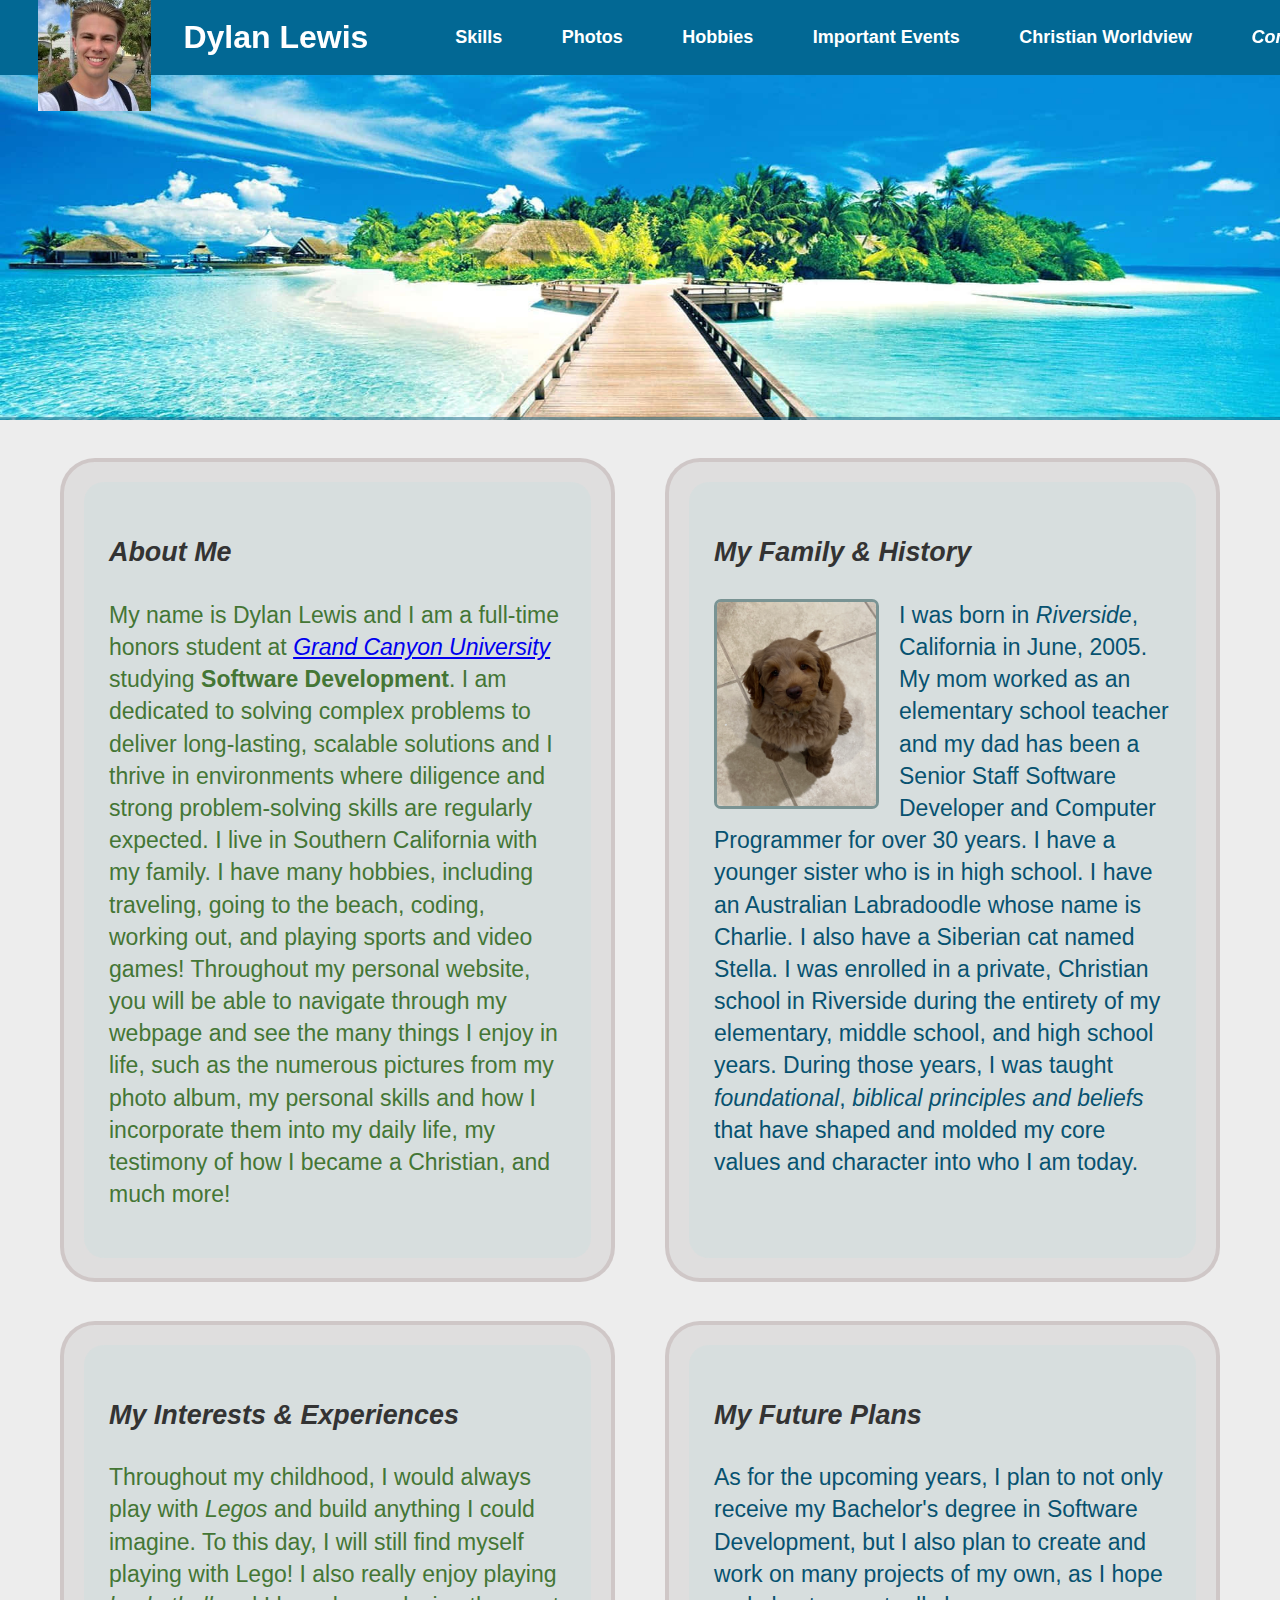
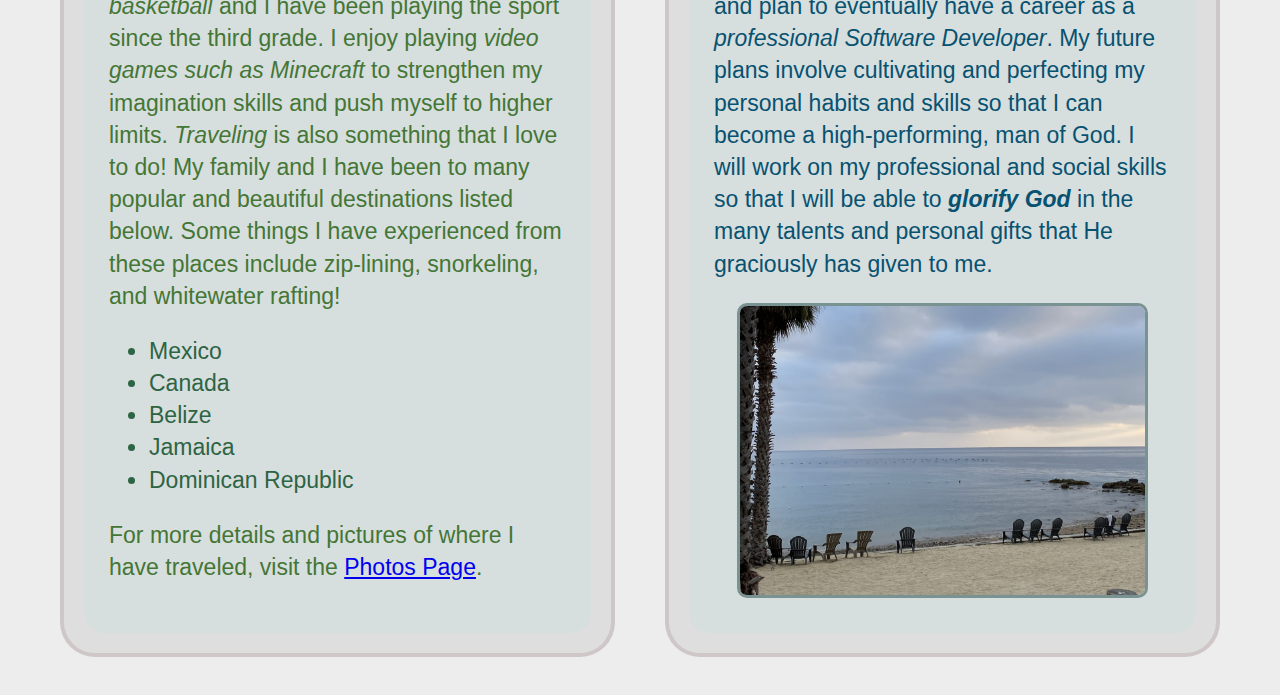
<file: index.html>
<!DOCTYPE html>
<html lang="en">
  <head>
    <!-- meta tags such as charset, viewport, description, and author to give further info about my webpage -->
    <meta charset="UTF-8" />
    <link rel="icon" type="image/x-icon" href="images/Image1.png" />
    <meta name="viewport" content="width=device-width, initial-scale=1.0" />
    <meta
      name="description"
      content="About-Me personal portfolio website of Dylan Lewis"
    />
    <meta name="author" content="Dylan Lewis" />
    <!-- title for webpage -->
    <title>Dylan Lewis</title>
    <!-- responsive cdnjs cloudflare for dropdown menu bar  -->
    <link
      rel="stylesheet"
      href="https://cdnjs.cloudflare.com/ajax/libs/font-awesome/6.6.0/css/all.min.css"
      integrity="sha512-Kc323vGBEqzTmouAECnVceyQqyqdsSiqLQISBL29aUW4U/M7pSPA/gEUZQqv1cwx4OnYxTxve5UMg5GT6L4JJg=="
      crossorigin="anonymous"
      referrerpolicy="no-referrer"
    />
    <!-- reference to CSS file -->
    <link rel="stylesheet" href="style.css" />
  </head>
  <body>
    <!-- header (navbar) for user to easily access different parts of the website -->
    <header class="header">
      <!-- image of Dylan Lewis with clickable hyperlink tag to index.html homepage -->
      <a href="index.html">
        <img
          src="images/IMG_0765.JPG"
          alt="Dylan Lewis portrait"
          height="150"
          width="113"
        />
      </a>
      <!-- primary hyperlink tag for user to get to the home page easily -->
      <a href="index.html" class="name">Dylan Lewis</a>

      <!-- navigation links for different pages of the website -->
      <div class="navbar">
        <nav>
          <a href="skills.html" class="nav-link">Skills</a>
          <a href="photos.html" class="nav-link">Photos</a>
          <a href="hobbies.html" class="nav-link">Hobbies</a>
          <a href="events.html" class="nav-link">Important Events</a>
          <a href="worldview.html" class="nav-link">Christian Worldview</a>
          <a id="openContactModal" class="nav-link"><i>Contact</i></a>
        </nav>
        <div class="toggle_btn" style="margin-left: 5%">
          <i class="fa-solid fa-bars"></i>
        </div>
      </div>

      <!-- dropdown menu bar -->
      <div class="dropdown_menu">
        <li>
          <a href="skills.html"><i>Skills</i></a>
        </li>
        <li>
          <a href="photos.html"><i>Photos</i></a>
        </li>
        <li>
          <a href="hobbies.html"><i>Hobbies</i></a>
        </li>
        <li>
          <a href="events.html"><i>Important Events</i></a>
        </li>
        <li>
          <a href="worldview.html"><i>Christian Worldview</i></a>
        </li>
        <li>
          <a id="openContactModalDropdown"><i>Contact</i></a>
        </li>
      </div>
    </header>

    <div id="contactModal" class="modal">
      <div class="modal-content">
        <span class="close">&times;</span>
        <h2>Contact Information</h2>
        <p>
          <a href="https://mail.google.com/mail/u/0/#inbox" target="_blank"
            ><img
              src="images/contact/googleemailicon2.png"
              alt="google-email-icon"
              class="contact-icon"
          /></a>
          <a href="https://mail.google.com/mail/u/0/#inbox" target="_blank"
            ><b>disneydylan1@gmail.com</b></a
          >
        </p>
        <p>
          <a
            href="https://www.linkedin.com/in/dylan-lewis-b037a1286"
            target="_blank"
            ><img
              src="images/contact/linkedinimg.png"
              alt="linkedin-contact-icon"
              class="contact-icon"
          /></a>
          <a
            href="https://www.linkedin.com/in/dylan-lewis-b037a1286"
            target="_blank"
            ><b>LinkedIn</b></a
          >
        </p>
        <p>
          <a href="https://github.com/lewisengr" target="_blank"
            ><img
              src="images/contact/githubimg.png"
              alt="github-contact-icon"
              class="contact-icon"
          /></a>
          <a href="https://github.com/lewisengr" target="_blank"
            ><b>Github</b></a
          >
        </p>
      </div>
    </div>
    <!-- picture of beach -->
    <div class="beach-image"></div>
    <div class="f-container fade-init">
      <div class="friends-wrapper">
        <div class="home-text">
          <h3><i>About Me</i></h3>
          <p style="color: #447635">
            My name is Dylan Lewis and I am a full-time honors student at
            <!-- <a> tag to direct user to Grand Canyon University's BS Software Development Program on a new (blank) page -->
            <a
              href="https://www.gcu.edu/degree-programs/bs-software-development"
              target="_blank"
              ><i>Grand Canyon University</i></a
            >
            studying <b>Software Development</b>. I am dedicated to solving
            complex problems to deliver long-lasting, scalable solutions and I
            thrive in environments where diligence and strong problem-solving
            skills are regularly expected. I live in Southern California with my
            family. I have many hobbies, including traveling, going to the
            beach, coding, working out, and playing sports and video games!
            Throughout my personal website, you will be able to navigate through
            my webpage and see the many things I enjoy in life, such as the
            numerous pictures from my photo album, my personal skills and how I
            incorporate them into my daily life, my testimony of how I became a
            Christian, and much more!
          </p>
        </div>
      </div>
      <div class="friends-wrapper">
        <div class="home-text">
          <h3><i>My Family & History</i></h3>
          <img
            src="images/home/IMG_1737.jpeg"
            alt="Picture of Charlie"
            style="
              float: left;
              margin-right: 20px;
              height: 210px;
              width: 165px;
              border-style: solid;
              border-color: rgba(75, 110, 110, 0.669);
              border-radius: 7px;
            "
          />
          <p style="color: #075270">
            I was born in <i>Riverside</i>, California in June, 2005. My mom
            worked as an elementary school teacher and my dad has been a Senior
            Staff Software Developer and Computer Programmer for over 30 years.
            I have a younger sister who is in high school. I have an Australian
            Labradoodle whose name is Charlie. I also have a Siberian cat named
            Stella. I was enrolled in a private, Christian school in Riverside
            during the entirety of my elementary, middle school, and high school
            years. During those years, I was taught <i>foundational</i>,
            <i>biblical principles and beliefs</i> that have shaped and molded
            my core values and character into who I am today.
          </p>
        </div>
      </div>
    </div>

    <div class="f-container fade-init">
      <div class="friends-wrapper">
        <div class="home-text">
          <h3><i>My Interests & Experiences</i></h3>
          <p style="color: #447635">
            Throughout my childhood, I would always play with <i>Legos</i> and
            build anything I could imagine. To this day, I will still find
            myself playing with Lego! I also really enjoy playing
            <i>basketball</i> and I have been playing the sport since the third
            grade. I enjoy playing <i>video games such as Minecraft</i> to
            strengthen my imagination skills and push myself to higher limits.
            <i>Traveling</i> is also something that I love to do! My family and
            I have been to many popular and beautiful destinations listed below.
            Some things I have experienced from these places include zip-lining,
            snorkeling, and whitewater rafting!
          </p>
          <!-- using unordered list tag to identify the places I have traveled with text color -->
          <ul style="color: #2d6444">
            <li>Mexico</li>
            <li>Canada</li>
            <li>Belize</li>
            <li>Jamaica</li>
            <li>Dominican Republic</li>
          </ul>
          <p style="color: #447635">
            For more details and pictures of where I have traveled, visit the
            <a href="photos.html">Photos Page</a>.
          </p>
        </div>
      </div>
      <div class="friends-wrapper">
        <div class="home-text">
          <h3><i>My Future Plans</i></h3>
          <p style="color: #075270">
            As for the upcoming years, I plan to not only receive my Bachelor's
            degree in Software Development, but I also plan to create and work
            on many projects of my own, as I hope and plan to eventually have a
            career as a <i>professional Software Developer</i>. My future plans
            involve cultivating and perfecting my personal habits and skills so
            that I can become a high-performing, man of God. I will work on my
            professional and social skills so that I will be able to
            <i><b>glorify God</b></i>
            in the many talents and personal gifts that He graciously has given
            to me.
          </p>
          <img
            src="images/home/IMG_3977.JPEG"
            alt="Beach: Campus By The Sea"
            style="
              width: 90%;
              height: 295px;
              object-fit: cover;
              border-style: solid;
              border-color: rgba(75, 110, 110, 0.669);
              border-radius: 10px;
              margin-top: 10px;
              display: block;
              margin: 10px auto;
            "
          />
        </div>
      </div>
    </div>
    <script src="main.js"></script>
  </body>
</html>
</file>
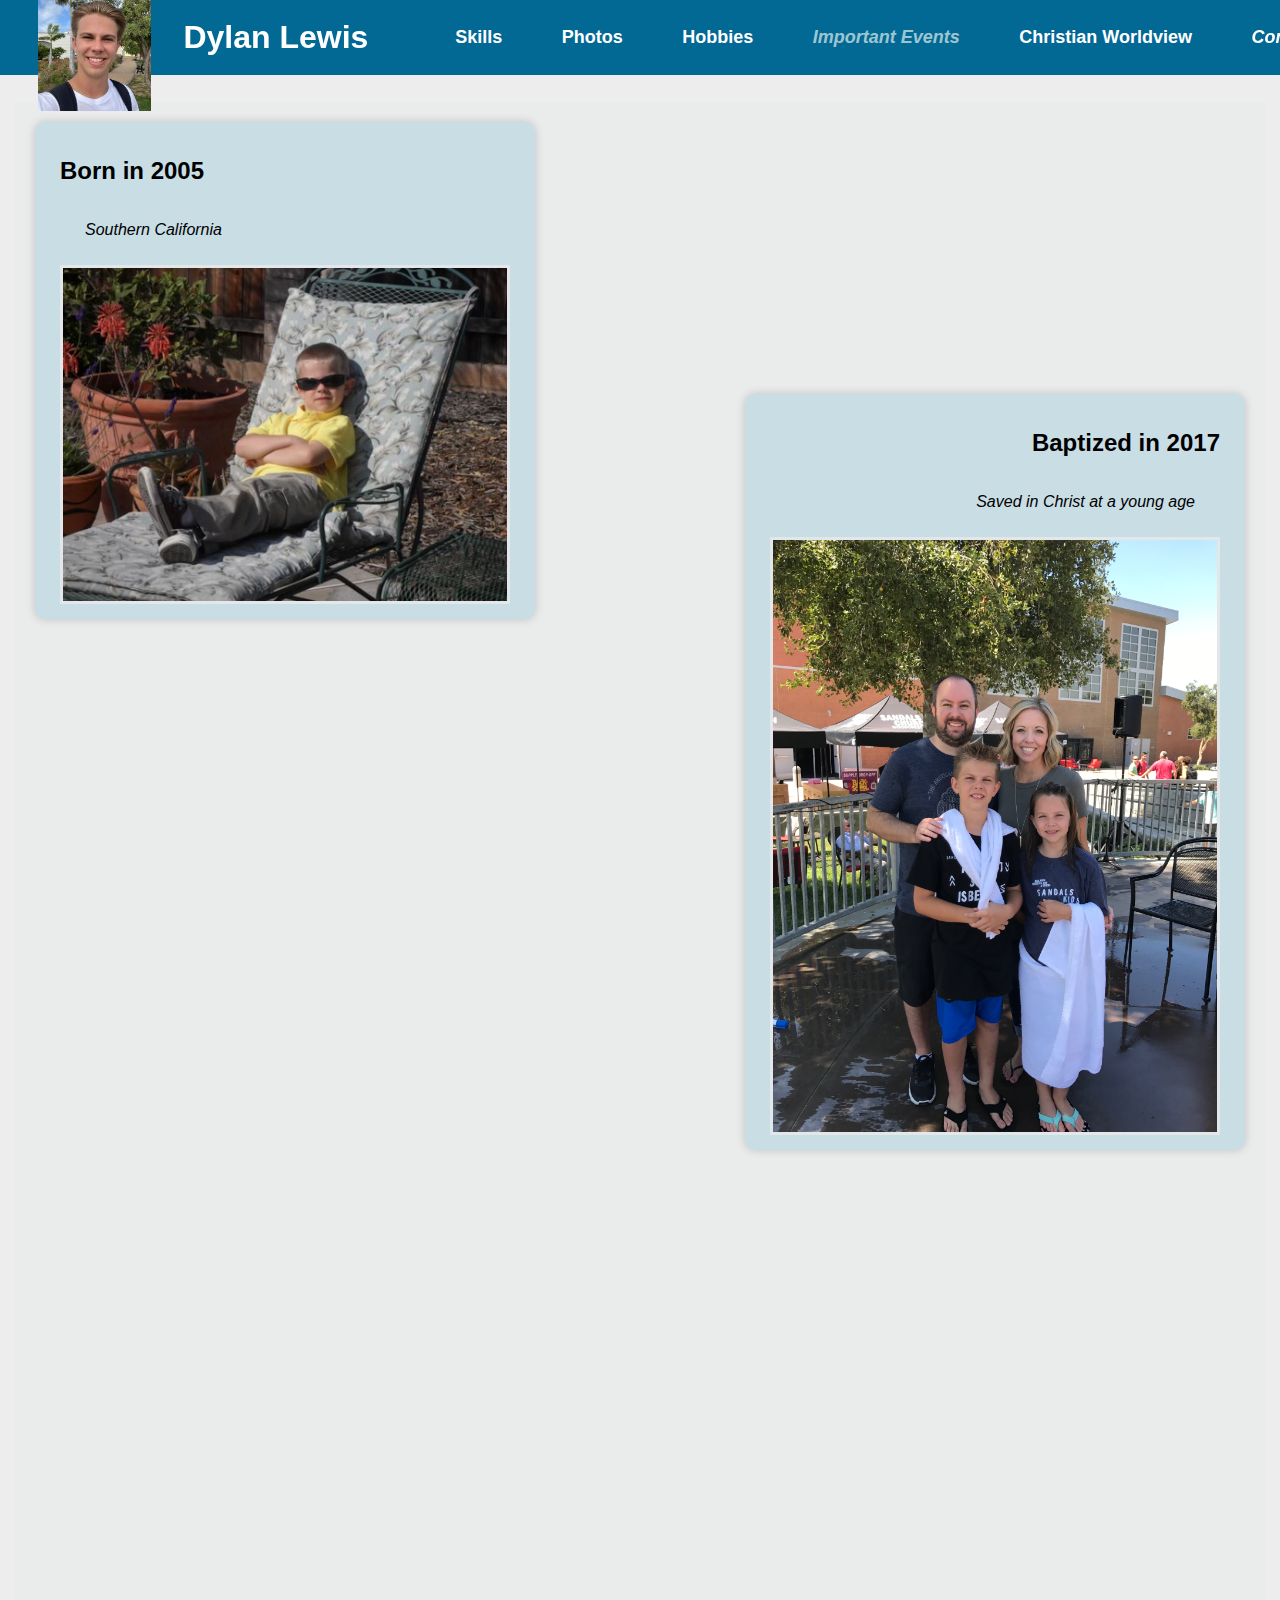
<file: events.html>
<!DOCTYPE html>
<html lang="en">
  <head>
    <meta charset="UTF-8" />
    <link rel="icon" type="image/x-icon" href="images/Image1.png" />
    <meta name="viewport" content="width=device-width, initial-scale=1.0" />
    <title>Important Events</title>
    <!-- responsive cdnjs cloudflare for dropdown menu bar  -->
    <link
      rel="stylesheet"
      href="https://cdnjs.cloudflare.com/ajax/libs/font-awesome/6.6.0/css/all.min.css"
      integrity="sha512-Kc323vGBEqzTmouAECnVceyQqyqdsSiqLQISBL29aUW4U/M7pSPA/gEUZQqv1cwx4OnYxTxve5UMg5GT6L4JJg=="
      crossorigin="anonymous"
      referrerpolicy="no-referrer"
    />
    <link rel="stylesheet" href="style.css" />
  </head>
  <body>
    <!-- header (navbar) for user to easily access different parts of the website -->
    <header class="header">
      <!-- image of Dylan Lewis with clickable hyperlink tag to index.html homepage -->
      <a href="index.html">
        <img
          src="images/IMG_0765.JPG"
          alt="Dylan Lewis portrait"
          height="150"
          width="113"
        />
      </a>
      <!-- primary hyperlink tag for user to get to the home page easily -->
      <a href="index.html" class="name">Dylan Lewis</a>

      <!-- navigation links for different pages of the website -->
      <div class="navbar">
        <nav>
          <a href="skills.html" class="nav-link">Skills</a>
          <a href="photos.html" class="nav-link">Photos</a>
          <a href="hobbies.html" class="nav-link">Hobbies</a>
          <a href="events.html" class="nav-link active">Important Events</a>
          <a href="worldview.html" class="nav-link">Christian Worldview</a>
          <a id="openContactModal" class="nav-link"><i>Contact</i></a>
        </nav>
        <div class="toggle_btn" style="margin-left: 5%">
          <i class="fa-solid fa-bars"></i>
        </div>
      </div>

      <!-- dropdown menu bar -->
      <div class="dropdown_menu">
        <li>
          <a href="skills.html"><i>Skills</i></a>
        </li>
        <li>
          <a href="photos.html"><i>Photos</i></a>
        </li>
        <li>
          <a href="hobbies.html"><i>Hobbies</i></a>
        </li>
        <li>
          <a href="events.html"><i>Important Events</i></a>
        </li>
        <li>
          <a href="worldview.html"><i>Christian Worldview</i></a>
        </li>
        <li>
          <a id="openContactModalDropdown"><i>Contact</i></a>
        </li>
      </div>
    </header>

    <div id="contactModal" class="modal">
      <div class="modal-content">
        <span class="close">&times;</span>
        <h2>Contact Information</h2>
        <p>
          <a href="https://mail.google.com/mail/u/0/#inbox" target="_blank"
            ><img
              src="images/contact/googleemailicon2.png"
              alt="google-email-icon"
              class="contact-icon"
          /></a>
          <a href="https://mail.google.com/mail/u/0/#inbox" target="_blank"
            ><b>disneydylan1@gmail.com</b></a
          >
        </p>
        <p>
          <a
            href="https://www.linkedin.com/in/dylan-lewis-b037a1286"
            target="_blank"
            ><img
              src="images/contact/linkedinimg.png"
              alt="linkedin-contact-icon"
              class="contact-icon"
          /></a>
          <a
            href="https://www.linkedin.com/in/dylan-lewis-b037a1286"
            target="_blank"
            ><b>LinkedIn</b></a
          >
        </p>
        <p>
          <a href="https://github.com/lewisengr" target="_blank"
            ><img
              src="images/contact/githubimg.png"
              alt="github-contact-icon"
              class="contact-icon"
          /></a>
          <a href="https://github.com/lewisengr" target="_blank"
            ><b>Github</b></a
          >
        </p>
      </div>
    </div>

    <!-- 1 -->
    <div class="timeline">
      <div class="timeline-event fade-init" style="margin-bottom: -225px">
        <div class="timeline-content">
          <h2>Born in 2005</h2>
          <p style="margin-left: 25px"><i>Southern California</i></p>
          <img
            src="images/events/729.JPEG"
            alt="stocks heatmap"
            style="max-width: 100%; height: auto; border: 3px solid #f3ededa3"
          />
        </div>
      </div>

      <!-- 2 -->
      <div class="timeline-event fade-init">
        <div class="timeline-content">
          <h2>Baptized in 2017</h2>
          <p style="margin-right: 25px">
            <i>Saved in Christ at a young age</i>
          </p>
          <img
            src="images/events/IMG_3518.JPEG"
            alt="family baptized photo 2017"
            style="max-width: 100%; height: auto; border: 3px solid #f3ededa3"
          />
        </div>
      </div>

      <!-- 3 -->
      <div class="timeline-event fade-init" style="margin-top: -200px">
        <div class="timeline-content">
          <h2>Began Coding at 16</h2>
          <p style="margin-left: 25px"><i>Java - C#</i></p>
          <img
            src="images/events/JavaSetup1.png"
            alt="stocks heatmap"
            style="max-width: 100%; height: auto; border: 3px solid #f3ededa3"
          />
        </div>
      </div>

      <!-- 4 -->
      <div class="timeline-event fade-init" style="margin-top: -40px">
        <div class="timeline-content">
          <h2>Started Investing at 18</h2>
          <p style="margin-right: 25px">
            <i
              >Stocks -
              <a href="https://www.fidelity.com/" target="_blank">Fidelity</a>
              -
              <a href="https://www.tradingview.com/" target="_blank"
                >TradingView</a
              ></i
            >
          </p>
          <img
            src="images/events/Screenshot 2024-10-19 183704.png"
            alt="stocks heatmap"
            style="max-width: 100%; height: auto; border: 3px solid #f3ededa3"
          />
        </div>
      </div>
    </div>
    <script src="main.js"></script>
  </body>
</html>
</file>
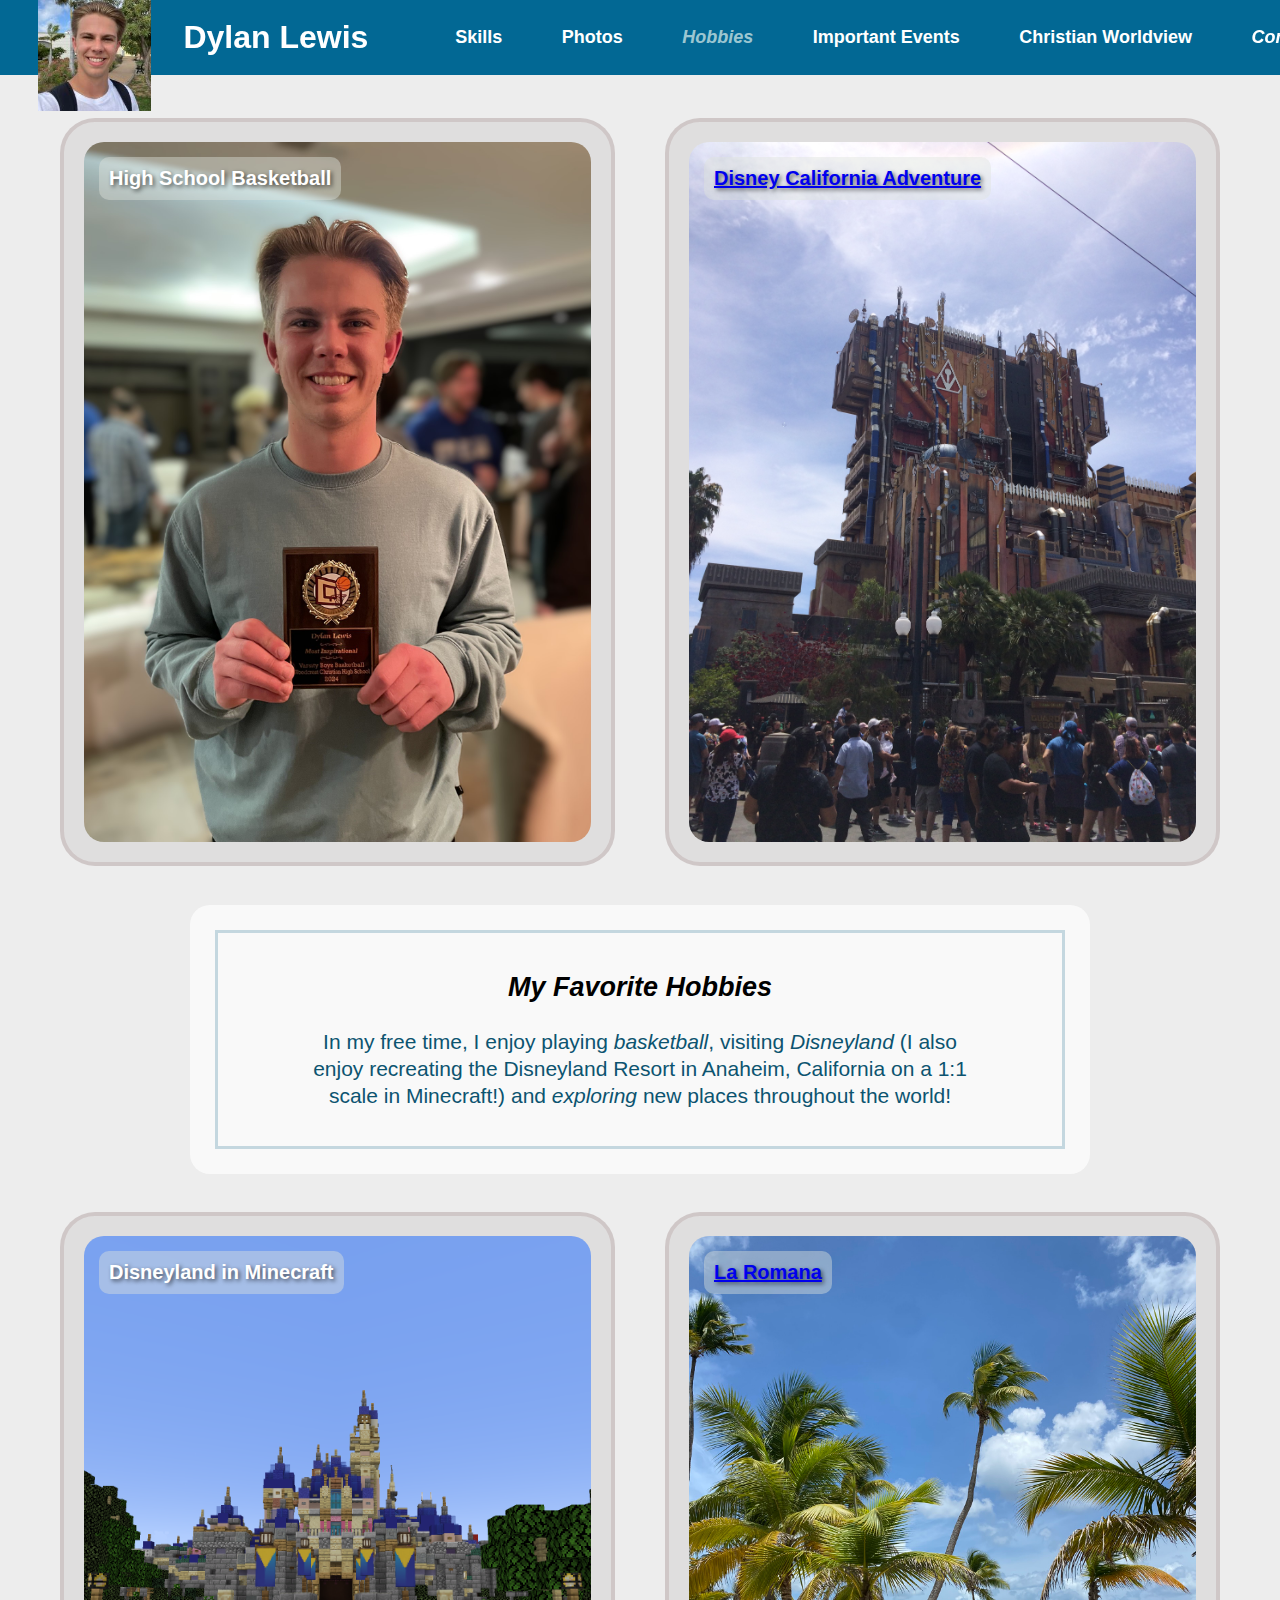
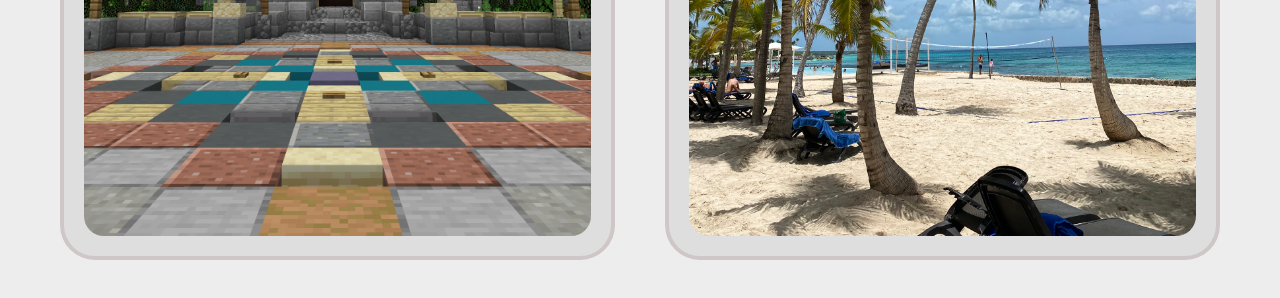
<file: hobbies.html>
<!DOCTYPE html>
<html lang="en">
  <head>
    <meta charset="UTF-8" />
    <link rel="icon" type="image/x-icon" href="images/Image1.png" />
    <meta name="viewport" content="width=device-width, initial-scale=1.0" />
    <title>My Hobbies</title>
    <meta name="author" content="Dylan Lewis" />
    <meta
      name="description"
      content="Hobbies page showing my favorite hobbies"
    />
    <!-- responsive cdnjs cloudflare for dropdown menu bar  -->
    <link
      rel="stylesheet"
      href="https://cdnjs.cloudflare.com/ajax/libs/font-awesome/6.6.0/css/all.min.css"
      integrity="sha512-Kc323vGBEqzTmouAECnVceyQqyqdsSiqLQISBL29aUW4U/M7pSPA/gEUZQqv1cwx4OnYxTxve5UMg5GT6L4JJg=="
      crossorigin="anonymous"
      referrerpolicy="no-referrer"
    />
    <link rel="stylesheet" href="style.css" />
  </head>
  <body>
    <!-- header (navbar) for user to easily access different parts of the website -->
    <header class="header">
      <!-- image of Dylan Lewis with clickable hyperlink tag to index.html homepage -->
      <a href="index.html">
        <img
          src="images/IMG_0765.JPG"
          alt="Dylan Lewis portrait"
          height="150"
          width="113"
        />
      </a>
      <!-- primary hyperlink tag for user to get to the home page easily -->
      <a href="index.html" class="name">Dylan Lewis</a>

      <!-- navigation links for different pages of the website -->
      <div class="navbar">
        <nav>
          <a href="skills.html" class="nav-link">Skills</a>
          <a href="photos.html" class="nav-link">Photos</a>
          <a href="hobbies.html" class="nav-link active">Hobbies</a>
          <a href="events.html" class="nav-link">Important Events</a>
          <a href="worldview.html" class="nav-link">Christian Worldview</a>
          <a id="openContactModal" class="nav-link"><i>Contact</i></a>
        </nav>
        <div class="toggle_btn" style="margin-left: 5%">
          <i class="fa-solid fa-bars"></i>
        </div>
      </div>

      <!-- dropdown menu bar -->
      <div class="dropdown_menu">
        <li>
          <a href="skills.html"><i>Skills</i></a>
        </li>
        <li>
          <a href="photos.html"><i>Photos</i></a>
        </li>
        <li>
          <a href="hobbies.html"><i>Hobbies</i></a>
        </li>
        <li>
          <a href="events.html"><i>Important Events</i></a>
        </li>
        <li>
          <a href="worldview.html"><i>Christian Worldview</i></a>
        </li>
        <li>
          <a id="openContactModalDropdown"><i>Contact</i></a>
        </li>
      </div>
    </header>

    <div id="contactModal" class="modal">
      <div class="modal-content">
        <span class="close">&times;</span>
        <h2>Contact Information</h2>
        <p>
          <a href="https://mail.google.com/mail/u/0/#inbox" target="_blank"
            ><img
              src="images/contact/googleemailicon2.png"
              alt="google-email-icon"
              class="contact-icon"
          /></a>
          <a href="https://mail.google.com/mail/u/0/#inbox" target="_blank"
            ><b>disneydylan1@gmail.com</b></a
          >
        </p>
        <p>
          <a
            href="https://www.linkedin.com/in/dylan-lewis-b037a1286"
            target="_blank"
            ><img
              src="images/contact/linkedinimg.png"
              alt="linkedin-contact-icon"
              class="contact-icon"
          /></a>
          <a
            href="https://www.linkedin.com/in/dylan-lewis-b037a1286"
            target="_blank"
            ><b>LinkedIn</b></a
          >
        </p>
        <p>
          <a href="https://github.com/lewisengr" target="_blank"
            ><img
              src="images/contact/githubimg.png"
              alt="github-contact-icon"
              class="contact-icon"
          /></a>
          <a href="https://github.com/lewisengr" target="_blank"
            ><b>Github</b></a
          >
        </p>
      </div>
    </div>

    <!-- Basketball Award & DCA -->
    <div class="f-container hobbies fade-init">
      <div class="friends-wrapper">
        <div
          class="friends-images"
          style="
            background-image: url(images/hobbies/IMG_9100.JPEG);
            height: 700px;
          "
        >
          <div class="overlap-text">High School Basketball</div>
        </div>
      </div>
      <div class="friends-wrapper">
        <div
          class="friends-images"
          style="
            background-image: url(images/hobbies/IMG_2671.JPEG);
            height: 700px;
          "
        >
          <div class="overlap-text">
            <a href="https://disneyland.disney.go.com/" target="_blank"
              >Disney California Adventure</a
            >
          </div>
        </div>
      </div>
    </div>

    <article
      style="
        background: rgba(255, 255, 255, 0.685);
        padding: 25px;
        border-radius: 20px;
        max-width: 900px;
        line-height: 1.3;
        width: 100%;
      "
    >
      <div style="border-color: rgba(157, 189, 203, 0.582)">
        <h2><i>My Favorite Hobbies</i></h2>
        <p style="font-size: 21px; color: #0c5470">
          In my free time, I enjoy playing <i>basketball</i>, visiting
          <i>Disneyland</i> (I also enjoy recreating the Disneyland Resort in
          Anaheim, California on a 1:1 scale in Minecraft!) and
          <i>exploring</i> new places throughout the world!
        </p>
      </div>
    </article>

    <div class="f-container fade-init">
      <div class="friends-wrapper">
        <div
          class="friends-images"
          style="
            background-image: url(images/hobbies/2024-10-09_20.08.52.png);
            height: 600px;
          "
        >
          <div class="overlap-text">Disneyland in Minecraft</div>
        </div>
      </div>
      <div class="friends-wrapper">
        <div
          class="friends-images"
          style="
            background-image: url(images/hobbies/IMG_3055.JPEG);
            height: 600px;
          "
        >
          <div class="overlap-text">
            <a
              href="https://en.wikipedia.org/wiki/La_Romana,_Dominican_Republic"
              target="_blank"
              >La Romana</a
            >
          </div>
        </div>
      </div>
    </div>

    <script src="main.js"></script>
  </body>
</html>
</file>
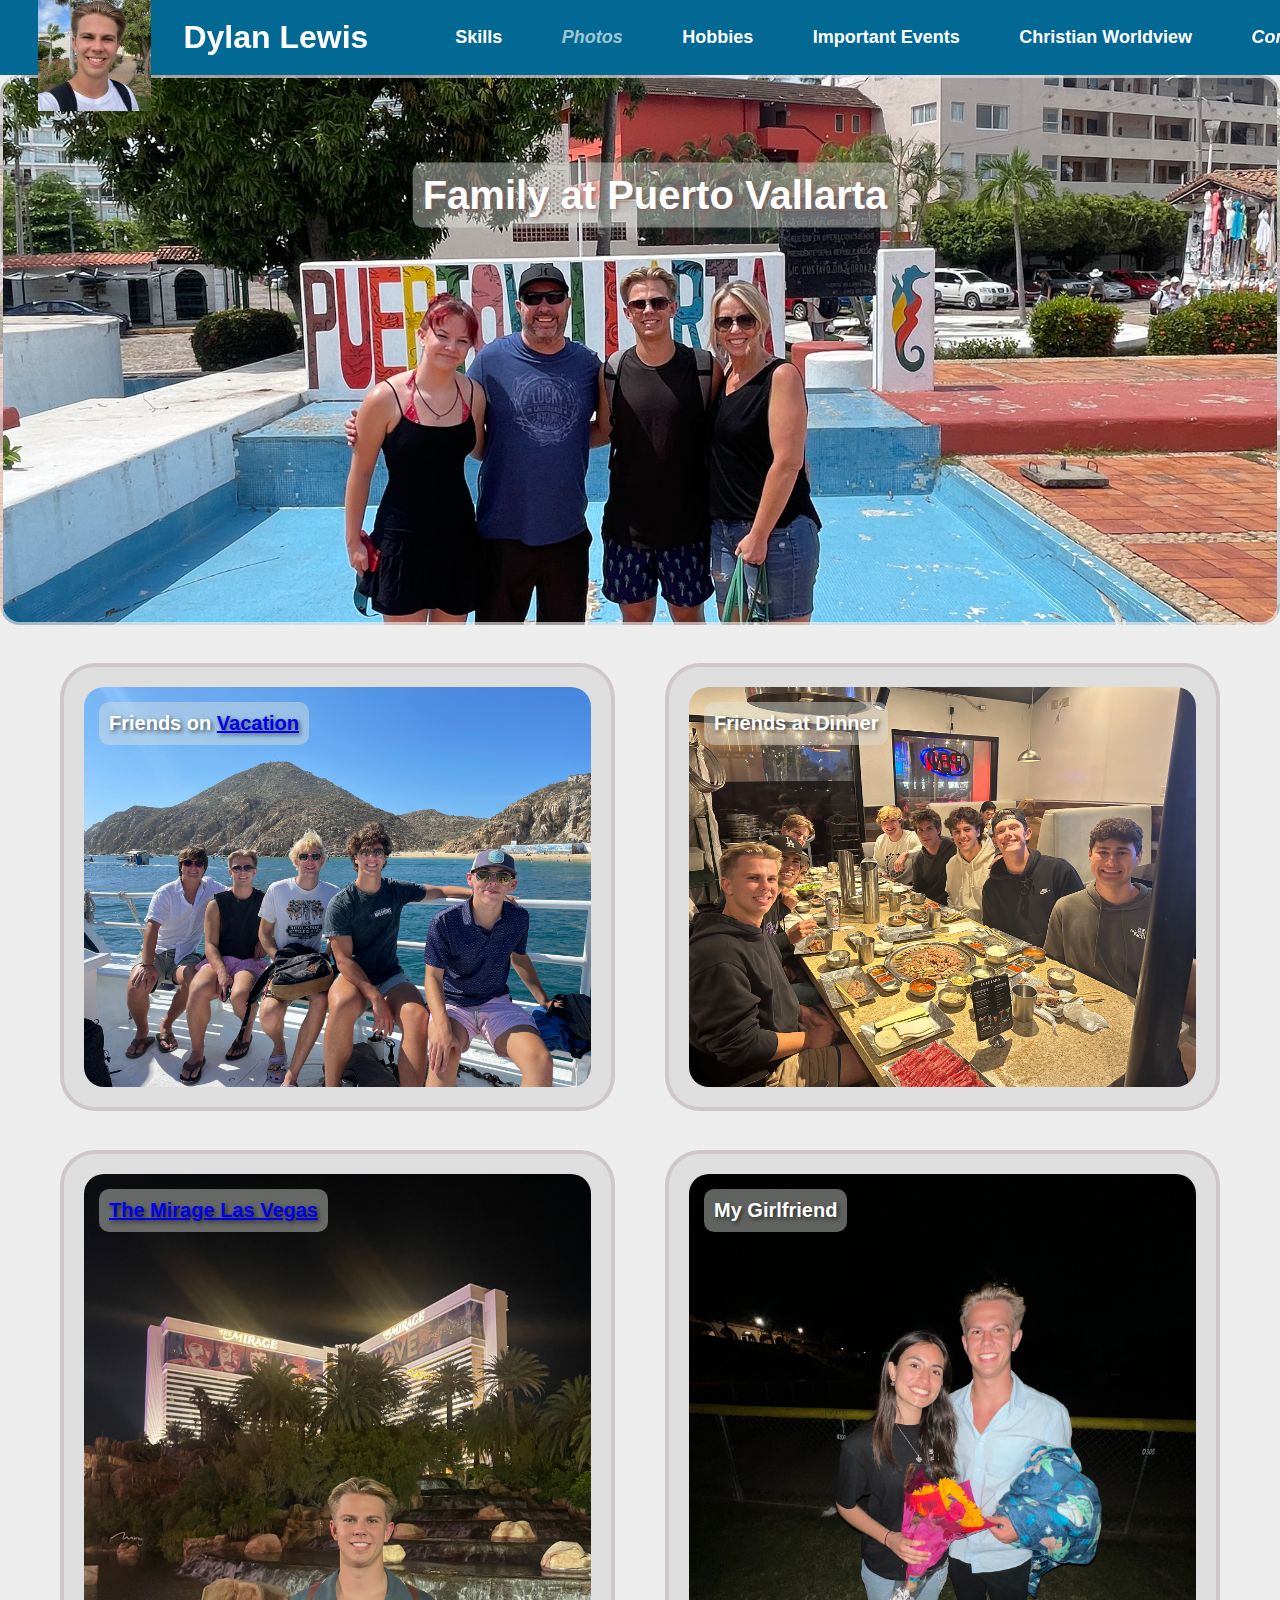
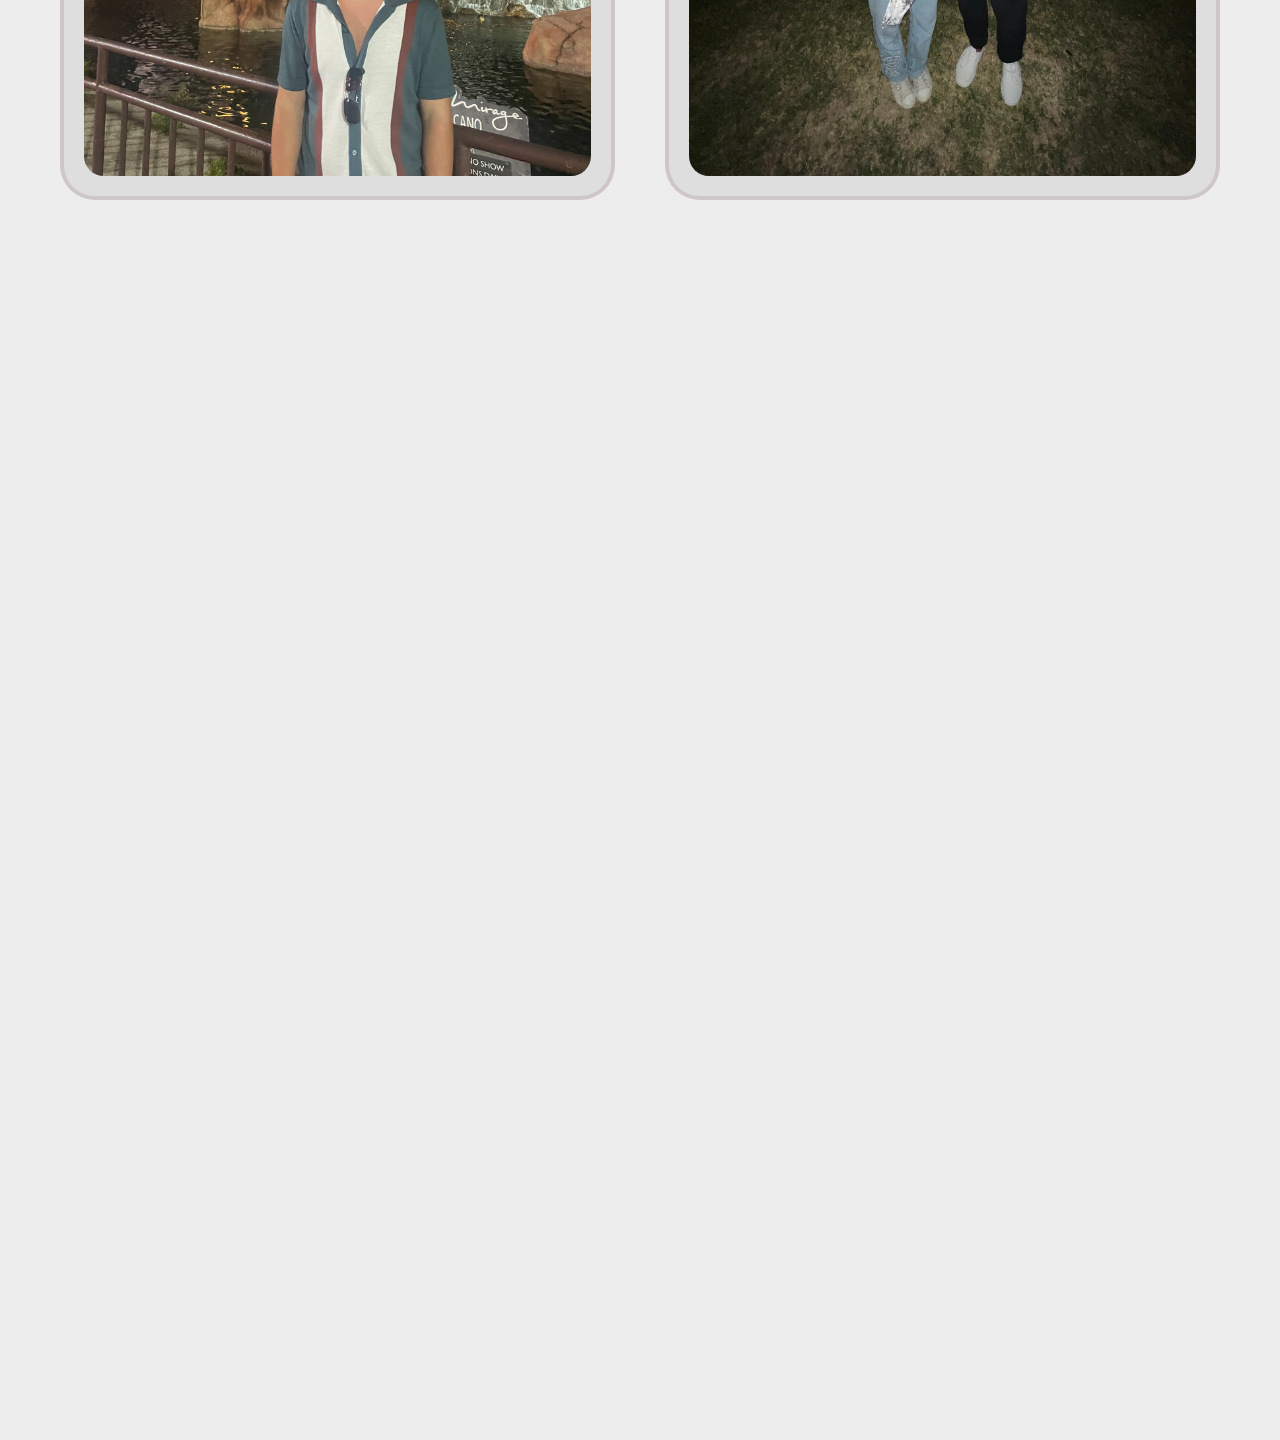
<file: photos.html>
<!DOCTYPE html>
<html lang="en">
  <head>
    <!-- meta tags such as charset, viewport, description, and author to give further info about the photos page-->
    <meta charset="UTF-8" />
    <link rel="icon" type="image/x-icon" href="images/Image1.png" />
    <meta name="viewport" content="width=device-width, initial-scale=1.0" />
    <meta name="author" content="Dylan Lewis" />
    <meta
      name="description"
      content="Photos page of favorite photos/memories of friends, family, and pets"
    />
    <!-- title for webpage -->
    <title>Favorite Photos</title>
    <!-- responsive cdnjs cloudflare for dropdown menu bar  -->
    <link
      rel="stylesheet"
      href="https://cdnjs.cloudflare.com/ajax/libs/font-awesome/6.6.0/css/all.min.css"
      integrity="sha512-Kc323vGBEqzTmouAECnVceyQqyqdsSiqLQISBL29aUW4U/M7pSPA/gEUZQqv1cwx4OnYxTxve5UMg5GT6L4JJg=="
      crossorigin="anonymous"
      referrerpolicy="no-referrer"
    />
    <!-- reference to CSS file -->
    <link rel="stylesheet" href="style.css" />
  </head>
  <body>
    <!-- header (navbar) for user to easily access different parts of the website -->
    <header class="header">
      <!-- image of Dylan Lewis with clickable hyperlink tag to index.html homepage -->
      <a href="index.html">
        <img
          src="images/IMG_0765.JPG"
          alt="Dylan Lewis portrait"
          height="150"
          width="113"
        />
      </a>
      <!-- primary hyperlink tag for user to get to the home page easily -->
      <a href="index.html" class="name">Dylan Lewis</a>
      <!-- navigation links for different pages of the website -->
      <div class="navbar">
        <nav>
          <a href="skills.html" class="nav-link">Skills</a>
          <a href="photos.html" class="nav-link active">Photos</a>
          <a href="hobbies.html" class="nav-link">Hobbies</a>
          <a href="events.html" class="nav-link">Important Events</a>
          <a href="worldview.html" class="nav-link">Christian Worldview</a>
          <a id="openContactModal" class="nav-link"><i>Contact</i></a>
        </nav>
        <div class="toggle_btn" style="margin-left: 5%">
          <i class="fa-solid fa-bars"></i>
        </div>
      </div>
      <!-- dropdown menu bar -->
      <div class="dropdown_menu">
        <li>
          <a href="skills.html"><i>Skills</i></a>
        </li>
        <li>
          <a href="photos.html"><i>Photos</i></a>
        </li>
        <li>
          <a href="hobbies.html"><i>Hobbies</i></a>
        </li>
        <li>
          <a href="events.html"><i>Important Events</i></a>
        </li>
        <li>
          <a href="worldview.html"><i>Christian Worldview</i></a>
        </li>
        <li>
          <a id="openContactModalDropdown"><i>Contact</i></a>
        </li>
      </div>
    </header>
    <div id="contactModal" class="modal">
      <div class="modal-content">
        <span class="close">&times;</span>
        <h2>Contact Information</h2>
        <p>
          <a href="https://mail.google.com/mail/u/0/#inbox" target="_blank"
            ><img
              src="images/contact/googleemailicon2.png"
              alt="google-email-icon"
              class="contact-icon"
          /></a>
          <a href="https://mail.google.com/mail/u/0/#inbox" target="_blank"
            ><b>disneydylan1@gmail.com</b></a
          >
        </p>
        <p>
          <a
            href="https://www.linkedin.com/in/dylan-lewis-b037a1286"
            target="_blank"
            ><img
              src="images/contact/linkedinimg.png"
              alt="linkedin-contact-icon"
              class="contact-icon"
          /></a>
          <a
            href="https://www.linkedin.com/in/dylan-lewis-b037a1286"
            target="_blank"
            ><b>LinkedIn</b></a
          >
        </p>
        <p>
          <a href="https://github.com/lewisengr" target="_blank"
            ><img
              src="images/contact/githubimg.png"
              alt="github-contact-icon"
              class="contact-icon"
          /></a>
          <a href="https://github.com/lewisengr" target="_blank"
            ><b>Github</b></a
          >
        </p>
      </div>
    </div>
    <!-- MAIN FAMILY PHOTO IMAGE -->
    <div class="family-1">
      <div class="overlap-text">Family at Puerto Vallarta</div>
    </div>
    <!-- friends-container consists of the two images side by side (cabo and dinner) -->
    <!-- CABO AND DINNER -->
    <div class="f-container fade-init">
      <div class="friends-wrapper">
        <div
          class="friends-images"
          style="background-image: url(images/photos/IMG_3839.JPEG)"
        >
          <div class="overlap-text">
            Friends on
            <a
              href="https://www.tripadvisor.com/Tourism-g152515-Cabo_San_Lucas_Los_Cabos_Baja_California-Vacations.html"
              target="_blank"
              >Vacation</a
            >
          </div>
        </div>
      </div>
      <div class="friends-wrapper">
        <div
          class="friends-images"
          style="background-image: url(images/photos/IMG_6033.JPEG)"
        >
          <div class="overlap-text">Friends at Dinner</div>
        </div>
      </div>
    </div>
    <!-- MIRAGE AND TESSA -->
    <div class="f-container fade-init">
      <!-- Mirage Image -->
      <div class="friends-wrapper" style="height: 650px">
        <div
          class="friends-images"
          style="
            background-image: url(images/photos/IMG_1545.JPEG);
            background-size: cover;
            background-position: center;
            width: 100%;
            height: 100%;
          "
        >
          <div class="overlap-text">
            <a href="https://en.wikipedia.org/wiki/The_Mirage" target="_blank"
              >The Mirage Las Vegas</a
            >
          </div>
        </div>
      </div>
      <!-- Tessa Image -->
      <div class="friends-wrapper" style="height: 650px">
        <div
          class="friends-images"
          style="
            background-image: url(images/photos/IMG_0197.JPEG);
            background-size: cover;
            background-position: center;
            width: 100%;
            height: 100%;
          "
        >
          <div class="overlap-text">My Girlfriend</div>
        </div>
      </div>
    </div>
    <!-- HIKING AND CRUISE SUNSET VIDEO -->
    <div class="f-container fade-init">
      <!-- HIKING -->
      <div class="friends-wrapper" style="height: 600px">
        <div
          class="friends-images"
          style="
            background-image: url(images/photos/IMG_8891.JPEG);
            background-size: cover;
            background-position: center;
            width: 100%;
            height: 100%;
          "
        >
          <div class="overlap-text">Hiking with Charlie</div>
        </div>
      </div>
      <!-- SUNSET VIDEO -->
      <div class="friends-wrapper" style="height: 600px">
        <div class="friends-video" style="position: relative; height: 100%">
          <div class="overlap-text">Sunset at Sea</div>

          <video
            controls
            style="
              height: 100%;
              width: 100%;
              border-radius: 15px;
              object-fit: cover;
            "
          >
            <source src="images/photos/IMG_8466.MP4" type="video/mp4" />
            Your browser does not support the video tag.
          </video>
        </div>
      </div>
    </div>
    <!-- GRADUATION VIDEO AND PICTURE -->
    <div class="f-container fade-init">
      <div class="friends-wrapper" style="height: 525px">
        <div class="overlap-text" style="margin-top: 15px">
          <a
            href="https://www.youtube.com/watch?v=_cQuXJjXNf4&t=1770s"
            target="_blank"
            >High School Graduation Speech</a
          >
        </div>
        <div class="speech-video">
          <!-- Thumbnail image that links to the YouTube video -->
          <!-- NOTE: embedding the link is DISABLED due to the YouTube owner -->
          <a
            href="https://www.youtube.com/watch?v=_cQuXJjXNf4&t=1770s"
            target="_blank"
          >
            <img
              src="images/photos/WCvideo-thumbnail.png"
              alt="High School Graduation Video Speech"
              style="margin: 90px"
            />
          </a>
        </div>
      </div>
      <div class="friends-wrapper" style="height: 525px">
        <div
          class="friends-images"
          style="
            background-image: url(images/photos/IMG_1796.JPEG);
            height: 100%;
          "
        >
          <div class="overlap-text">High School Graduation</div>
        </div>
      </div>
    </div>

    <script src="main.js"></script>
  </body>
</html>
</file>
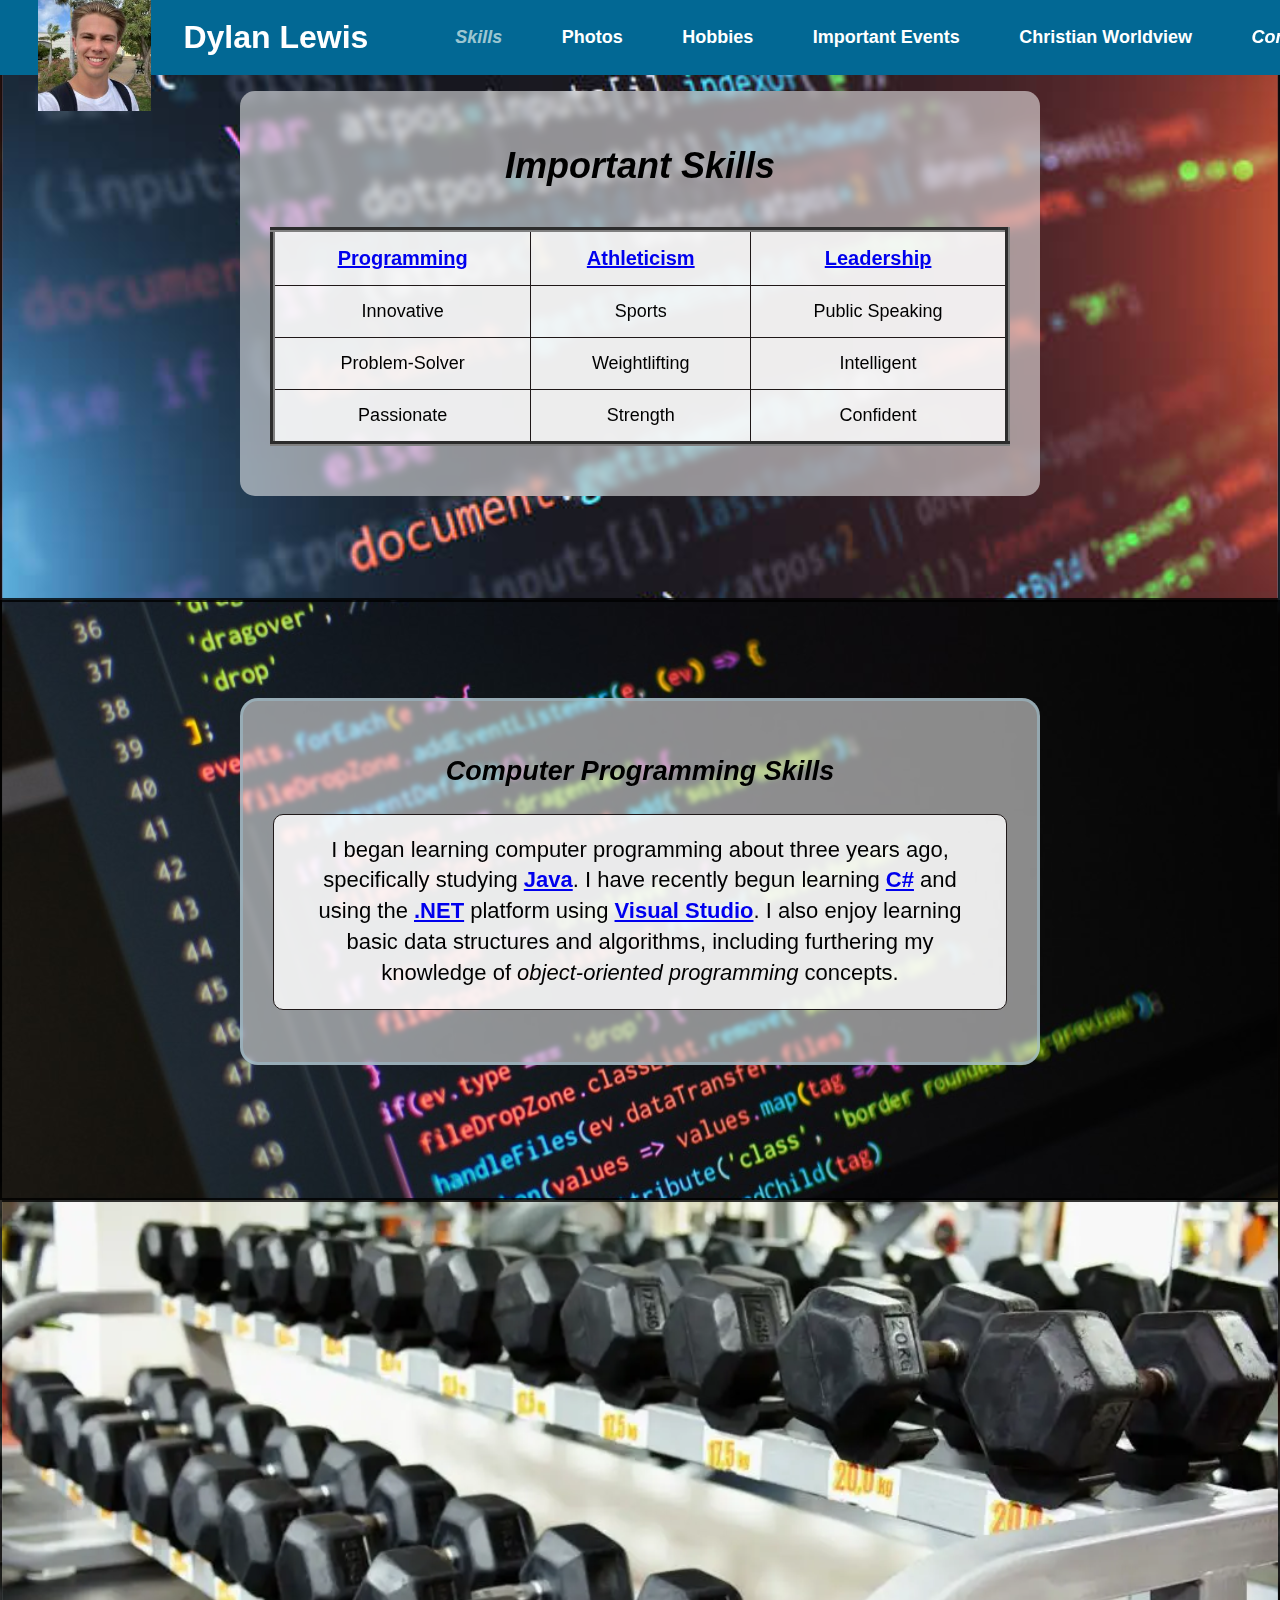
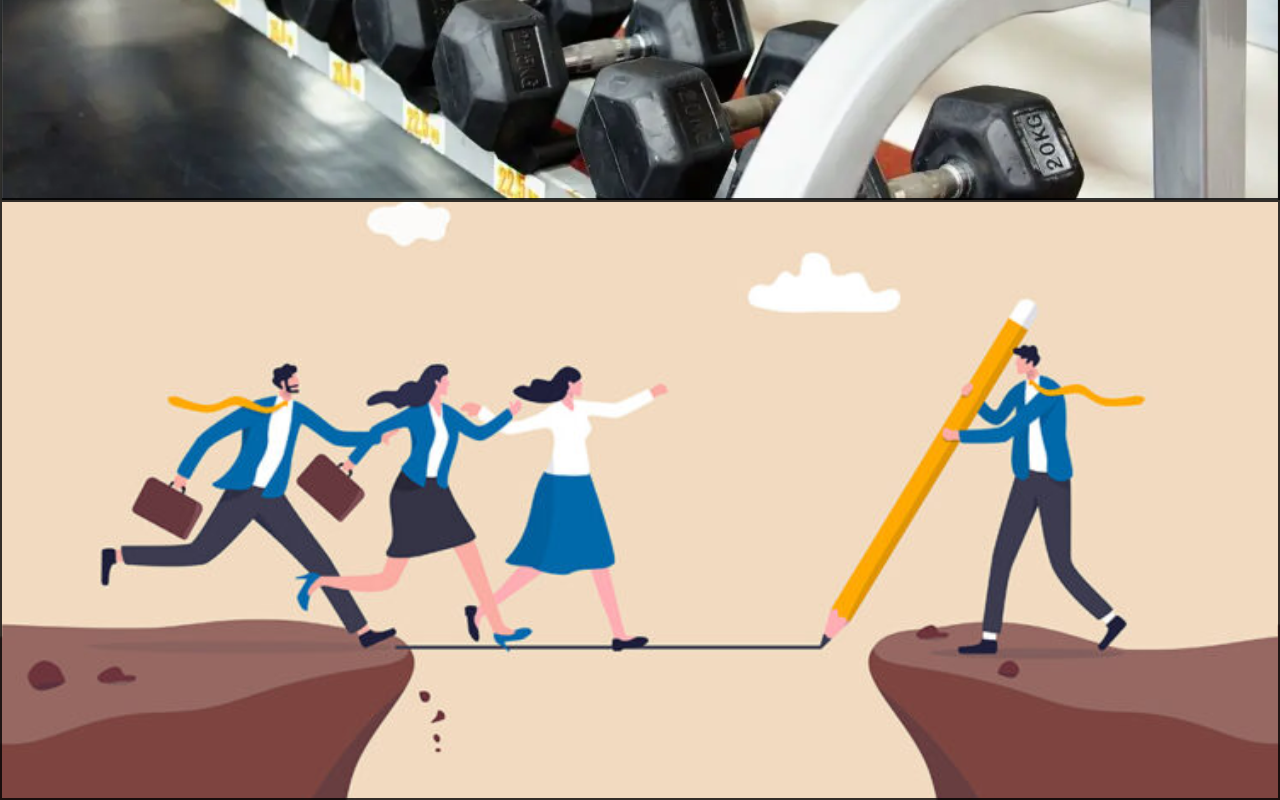
<file: skills.html>
<!DOCTYPE html>
<html lang="en">
  <head>
    <!-- meta tags such as charset, viewport, description, and author to give further info about the photos page-->
    <meta charset="UTF-8" />
    <link rel="icon" type="image/x-icon" href="images/Image1.png" />
    <meta name="viewport" content="width=device-width, initial-scale=1.0" />
    <meta name="author" content="Dylan Lewis" />
    <meta
      name="description"
      contents="Skills page showing my computer programming skills, my athletic skills and abilities, and my leadership skills"
    />
    <title>My Skills</title>
    <!-- responsive cdnjs cloudflare for dropdown menu bar  -->
    <link
      rel="stylesheet"
      href="https://cdnjs.cloudflare.com/ajax/libs/font-awesome/6.6.0/css/all.min.css"
      integrity="sha512-Kc323vGBEqzTmouAECnVceyQqyqdsSiqLQISBL29aUW4U/M7pSPA/gEUZQqv1cwx4OnYxTxve5UMg5GT6L4JJg=="
      crossorigin="anonymous"
      referrerpolicy="no-referrer"
    />
    <link rel="stylesheet" href="style.css" />
  </head>
  <body>
    <!-- header (navbar) for user to easily access different parts of the website -->
    <header class="header">
      <!-- image of Dylan Lewis with clickable hyperlink tag to index.html homepage -->
      <a href="index.html">
        <img
          src="images/IMG_0765.JPG"
          alt="Dylan Lewis portrait"
          height="150"
          width="113"
        />
      </a>
      <!-- primary hyperlink tag for user to get to the home page easily -->
      <a href="index.html" class="name">Dylan Lewis</a>

      <!-- navigation links for different pages of the website -->
      <div class="navbar">
        <nav>
          <a href="skills.html" class="nav-link active">Skills</a>
          <a href="photos.html" class="nav-link">Photos</a>
          <a href="hobbies.html" class="nav-link">Hobbies</a>
          <a href="events.html" class="nav-link">Important Events</a>
          <a href="worldview.html" class="nav-link">Christian Worldview</a>
          <a id="openContactModal" class="nav-link"><i>Contact</i></a>
        </nav>
        <div class="toggle_btn" style="margin-left: 5%">
          <i class="fa-solid fa-bars"></i>
        </div>
      </div>
      <!-- dropdown menu bar -->
      <div class="dropdown_menu">
        <li>
          <a href="skills.html"><i>Skills</i></a>
        </li>
        <li>
          <a href="photos.html"><i>Photos</i></a>
        </li>
        <li>
          <a href="hobbies.html"><i>Hobbies</i></a>
        </li>
        <li>
          <a href="events.html"><i>Important Events</i></a>
        </li>
        <li>
          <a href="worldview.html"><i>Christian Worldview</i></a>
        </li>
        <li>
          <a id="openContactModalDropdown"><i>Contact</i></a>
        </li>
      </div>
    </header>

    <div id="contactModal" class="modal">
      <div class="modal-content">
        <span class="close">&times;</span>
        <h2>Contact Information</h2>
        <p>
          <a href="https://mail.google.com/mail/u/0/#inbox" target="_blank"
            ><img
              src="images/contact/googleemailicon2.png"
              alt="google-email-icon"
              class="contact-icon"
          /></a>
          <a href="https://mail.google.com/mail/u/0/#inbox" target="_blank"
            ><b>disneydylan1@gmail.com</b></a
          >
        </p>
        <p>
          <a
            href="https://www.linkedin.com/in/dylan-lewis-b037a1286"
            target="_blank"
            ><img
              src="images/contact/linkedinimg.png"
              alt="linkedin-contact-icon"
              class="contact-icon"
          /></a>
          <a
            href="https://www.linkedin.com/in/dylan-lewis-b037a1286"
            target="_blank"
            ><b>LinkedIn</b></a
          >
        </p>
        <p>
          <a href="https://github.com/lewisengr" target="_blank"
            ><img
              src="images/contact/githubimg.png"
              alt="github-contact-icon"
              class="contact-icon"
          /></a>
          <a href="https://github.com/lewisengr" target="_blank"
            ><b>Github</b></a
          >
        </p>
      </div>
    </div>

    <div
      class="skills-images"
      style="background-image: url(images/skills/codingimage2.jpg)"
    >
      <!-- skills table and text -->
      <div class="skills-overlay fade-init">
        <h1 class="skills-title">Important Skills</h1>
        <table class="skills-table" border="5">
          <thead>
            <tr style="font-size: 20px">
              <th><a href="#programming-section">Programming</a></th>
              <th><a href="#athleticism-section">Athleticism</a></th>
              <th><a href="#leadership-section">Leadership</a></th>
            </tr>
          </thead>
          <tbody>
            <tr style="font-size: 18px">
              <td>Innovative</td>
              <td>Sports</td>
              <td>Public Speaking</td>
            </tr>
            <tr style="font-size: 18px">
              <td>Problem-Solver</td>
              <td>Weightlifting</td>
              <td>Intelligent</td>
            </tr>
            <tr style="font-size: 18px">
              <td>Passionate</td>
              <td>Strength</td>
              <td>Confident</td>
            </tr>
          </tbody>
        </table>
      </div>
    </div>
    <!-- programming image and skills text section -->
    <div
      class="skills-images"
      style="background-image: url(images/skills/1683310242348.jpg)"
    >
      <article>
        <div
          id="programming-section"
          class="texts-sections fade-init"
          style="border-color: rgba(157, 189, 203, 0.582)"
        >
          <h2><i>Computer Programming Skills</i></h2>
          <p>
            I began learning computer programming about three years ago,
            specifically studying
            <a
              href="https://www.w3schools.com/java/java_intro.asp"
              target="_blank"
              ><b>Java</b></a
            >. I have recently begun learning
            <a
              href="https://learn.microsoft.com/en-us/dotnet/csharp/tour-of-csharp/"
              target="_blank"
              ><b>C#</b></a
            >
            and using the
            <a
              href="https://dotnet.microsoft.com/en-us/download"
              target="_blank"
              ><b>.NET</b></a
            >
            platform using
            <a href="https://visualstudio.microsoft.com/" target="_blank"
              ><b>Visual Studio</b></a
            >. I also enjoy learning basic data structures and algorithms,
            including furthering my knowledge of
            <i>object-oriented programming</i>
            concepts.
          </p>
        </div>
      </article>
    </div>
    <!-- athletic image and skills text section -->
    <div
      class="skills-images"
      style="background-image: url(images/skills/dumbbellsimg.webp)"
    >
      <article>
        <div
          id="athleticism-section"
          class="texts-sections fade-init"
          style="border-color: rgba(157, 189, 203, 0.582)"
        >
          <h2><i>Athletic Skills</i></h2>
          <p>
            Since my early childhood years, I have actively been involved in
            sports and extracurricular activities. I have played
            <i>basketball</i> in my elementary, middle school, and high school
            years. I also played <i>soccer</i> and <i>volleyball</i> for a
            little while during my high school years. I also believe in
            <i>fitness</i> and maintaining a healthy lifestyle, including
            working out and lifting weights on a daily basis.
          </p>
        </div>
      </article>
    </div>
    <!-- leadership image and skills text section -->
    <div
      class="skills-images"
      style="background-image: url(images/skills/leadershipimg2.jpg)"
    >
      <article>
        <div
          id="leadership-section"
          class="texts-sections fade-init"
          style="border-color: rgba(157, 189, 203, 0.582)"
        >
          <h2><i>Leadership Skills</i></h2>
          <p>
            I have strong leadership skills, including <i>communication</i>,
            <i>confidence</i>, and <i>intelligence</i>. I am able to effectively
            lead and guide people in the right direction by clearly articulating
            my ultimate goals and expectations. I strongly believe in
            <i>responsibility</i> and <i>discipline</i>, and I also demonstrate
            phenomenal <i>decision-making skills</i> which enables me to perform
            energetically under intense pressure.
          </p>
        </div>
      </article>
    </div>
    <script src="main.js"></script>
  </body>
</html>
</file>
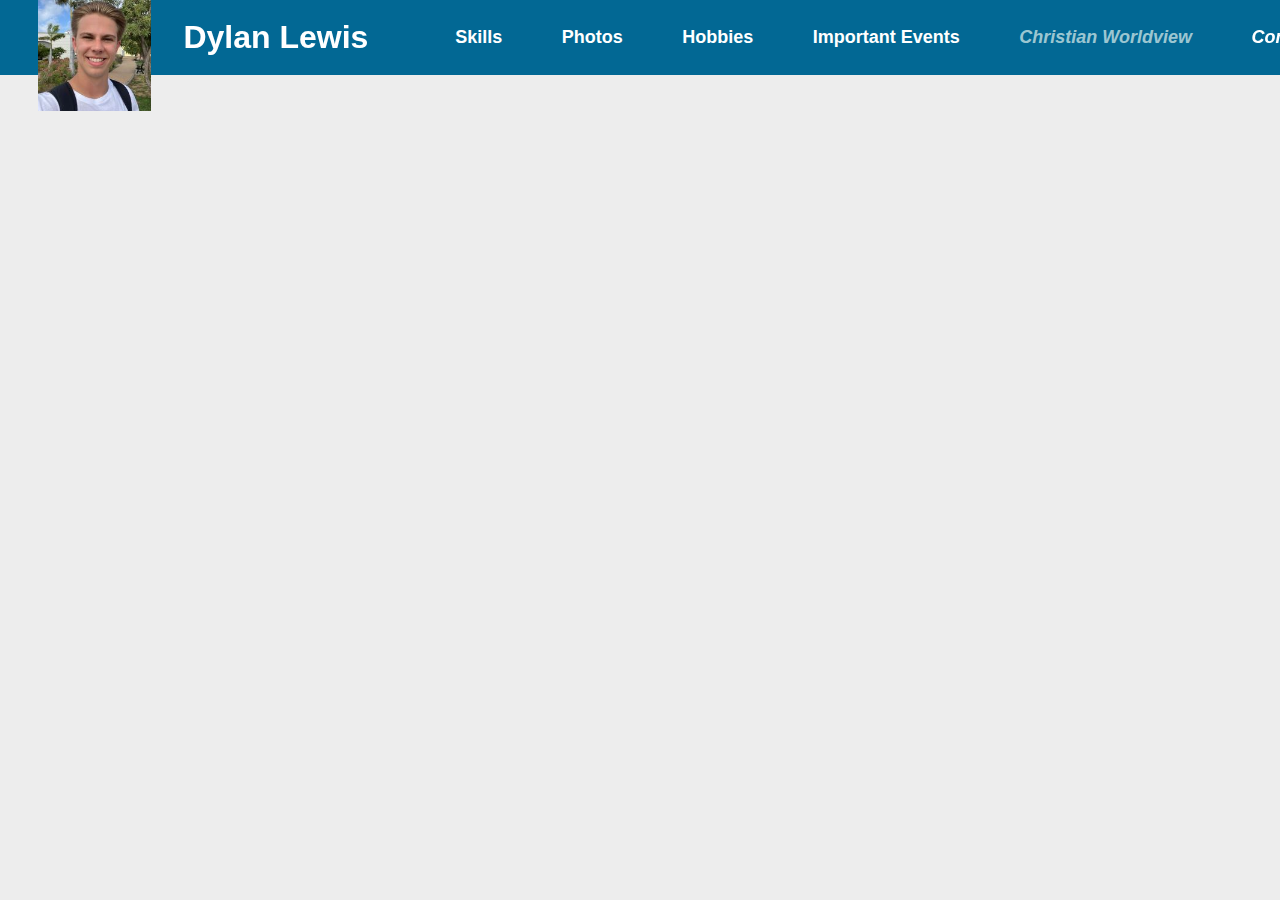
<file: worldview.html>
<!DOCTYPE html>
<html lang="en">
  <head>
    <meta charset="UTF-8" />
    <link rel="icon" type="image/x-icon" href="images/Image1.png" />
    <meta name="viewport" content="width=device-width, initial-scale=1.0" />
    <title>Christian Worldview</title>
    <!-- responsive cdnjs cloudflare for dropdown menu bar  -->
    <link
      rel="stylesheet"
      href="https://cdnjs.cloudflare.com/ajax/libs/font-awesome/6.6.0/css/all.min.css"
      integrity="sha512-Kc323vGBEqzTmouAECnVceyQqyqdsSiqLQISBL29aUW4U/M7pSPA/gEUZQqv1cwx4OnYxTxve5UMg5GT6L4JJg=="
      crossorigin="anonymous"
      referrerpolicy="no-referrer"
    />
    <link rel="stylesheet" href="style.css" />
  </head>
  <body>
    <!-- header (navbar) for user to easily access different parts of the website -->
    <header class="header">
      <!-- image of Dylan Lewis with clickable hyperlink tag to index.html homepage -->
      <a href="index.html">
        <img
          src="images/IMG_0765.JPG"
          alt="Dylan Lewis portrait"
          height="150"
          width="113"
        />
      </a>
      <!-- primary hyperlink tag for user to get to the home page easily -->
      <a href="index.html" class="name">Dylan Lewis</a>

      <!-- navigation links for different pages of the website -->
      <div class="navbar">
        <nav>
          <a href="skills.html" class="nav-link">Skills</a>
          <a href="photos.html" class="nav-link">Photos</a>
          <a href="hobbies.html" class="nav-link">Hobbies</a>
          <a href="events.html" class="nav-link">Important Events</a>
          <a href="worldview.html" class="nav-link active"
            >Christian Worldview</a
          >
          <a id="openContactModal" class="nav-link"><i>Contact</i></a>
        </nav>
        <div class="toggle_btn" style="margin-left: 5%">
          <i class="fa-solid fa-bars"></i>
        </div>
      </div>

      <!-- dropdown menu bar -->
      <div class="dropdown_menu">
        <li>
          <a href="skills.html"><i>Skills</i></a>
        </li>
        <li>
          <a href="photos.html"><i>Photos</i></a>
        </li>
        <li>
          <a href="hobbies.html"><i>Hobbies</i></a>
        </li>
        <li>
          <a href="events.html"><i>Important Events</i></a>
        </li>
        <li>
          <a href="worldview.html"><i>Christian Worldview</i></a>
        </li>
        <li>
          <a id="openContactModalDropdown"><i>Contact</i></a>
        </li>
      </div>
    </header>

    <div id="contactModal" class="modal">
      <div class="modal-content">
        <span class="close">&times;</span>
        <h2>Contact Information</h2>
        <p>
          <a href="https://mail.google.com/mail/u/0/#inbox" target="_blank"
            ><img
              src="images/contact/googleemailicon2.png"
              alt="google-email-icon"
              class="contact-icon"
          /></a>
          <a href="https://mail.google.com/mail/u/0/#inbox" target="_blank"
            ><b>disneydylan1@gmail.com</b></a
          >
        </p>
        <p>
          <a
            href="https://www.linkedin.com/in/dylan-lewis-b037a1286"
            target="_blank"
            ><img
              src="images/contact/linkedinimg.png"
              alt="linkedin-contact-icon"
              class="contact-icon"
          /></a>
          <a
            href="https://www.linkedin.com/in/dylan-lewis-b037a1286"
            target="_blank"
            ><b>LinkedIn</b></a
          >
        </p>
        <p>
          <a href="https://github.com/lewisengr" target="_blank"
            ><img
              src="images/contact/githubimg.png"
              alt="github-contact-icon"
              class="contact-icon"
          /></a>
          <a href="https://github.com/lewisengr" target="_blank"
            ><b>Github</b></a
          >
        </p>
      </div>
    </div>

    <script src="main.js"></script>
  </body>
</html>
</file>
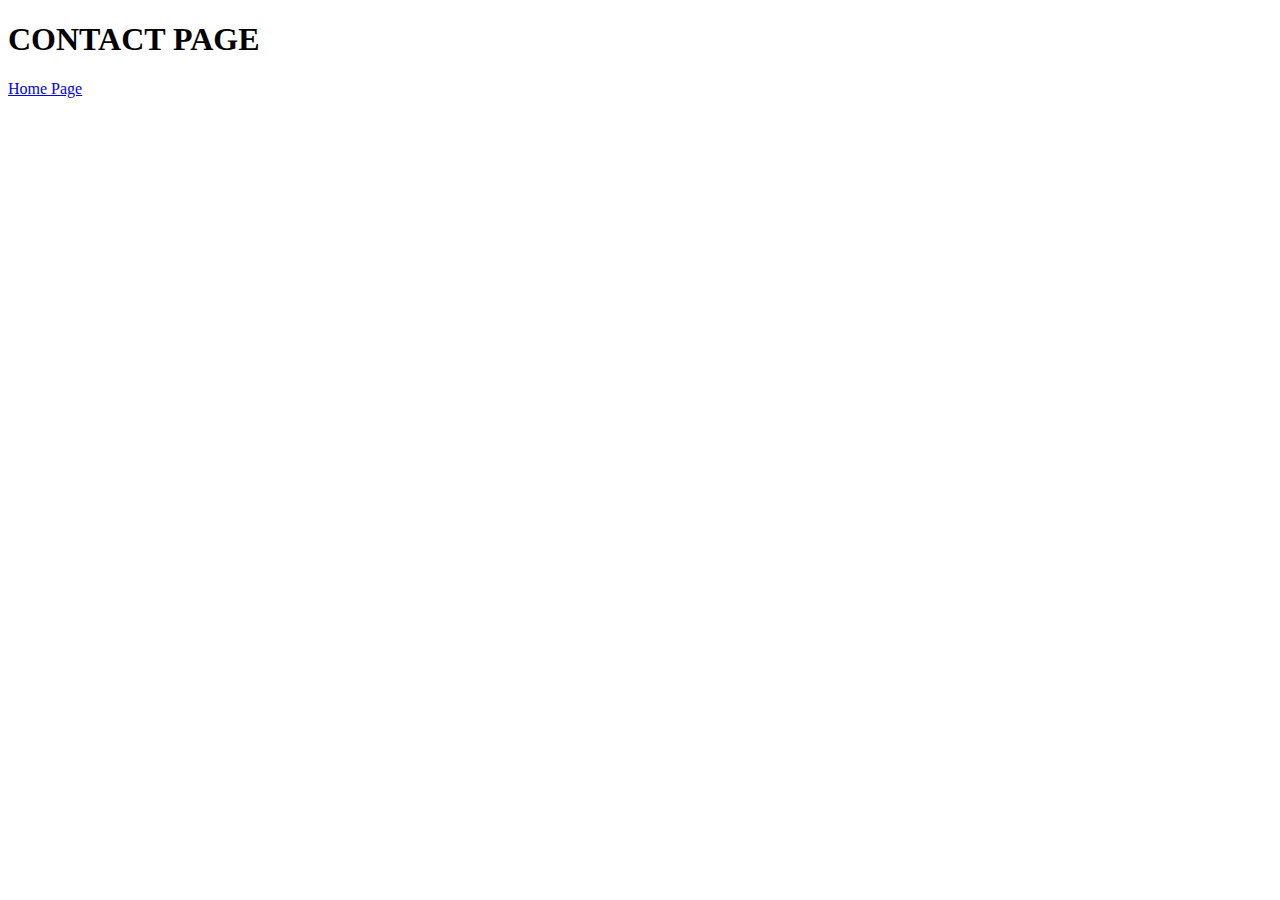
<file: src/contact.html>
<!DOCTYPE html>
<html lang="en">
<head>
    <meta charset="UTF-8">
    <meta name="viewport" content="width=device-width, initial-scale=1.0">
    <title>Document</title>
</head>
<body>
    <h1>CONTACT PAGE</h1>
    <p><a href="/index.html">Home Page</a></p>
</body>
</html>
</file>
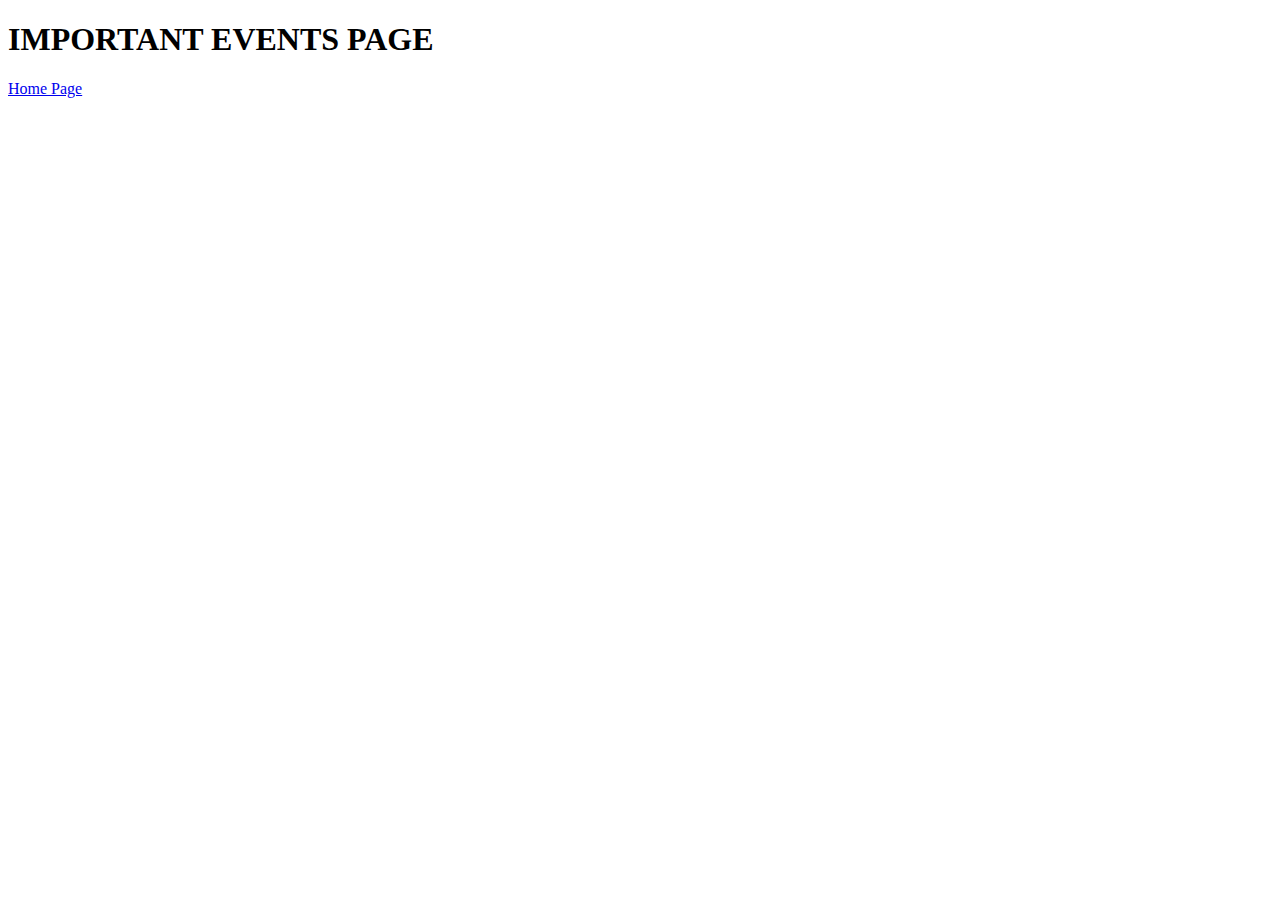
<file: src/events.html>
<!DOCTYPE html>
<html lang="en">
<head>
    <meta charset="UTF-8">
    <meta name="viewport" content="width=device-width, initial-scale=1.0">
    <title>Document</title>
</head>
<body>
    <h1>IMPORTANT EVENTS PAGE</h1>
    <p><a href="/index.html">Home Page</a></p>
</body>
</html>
</file>
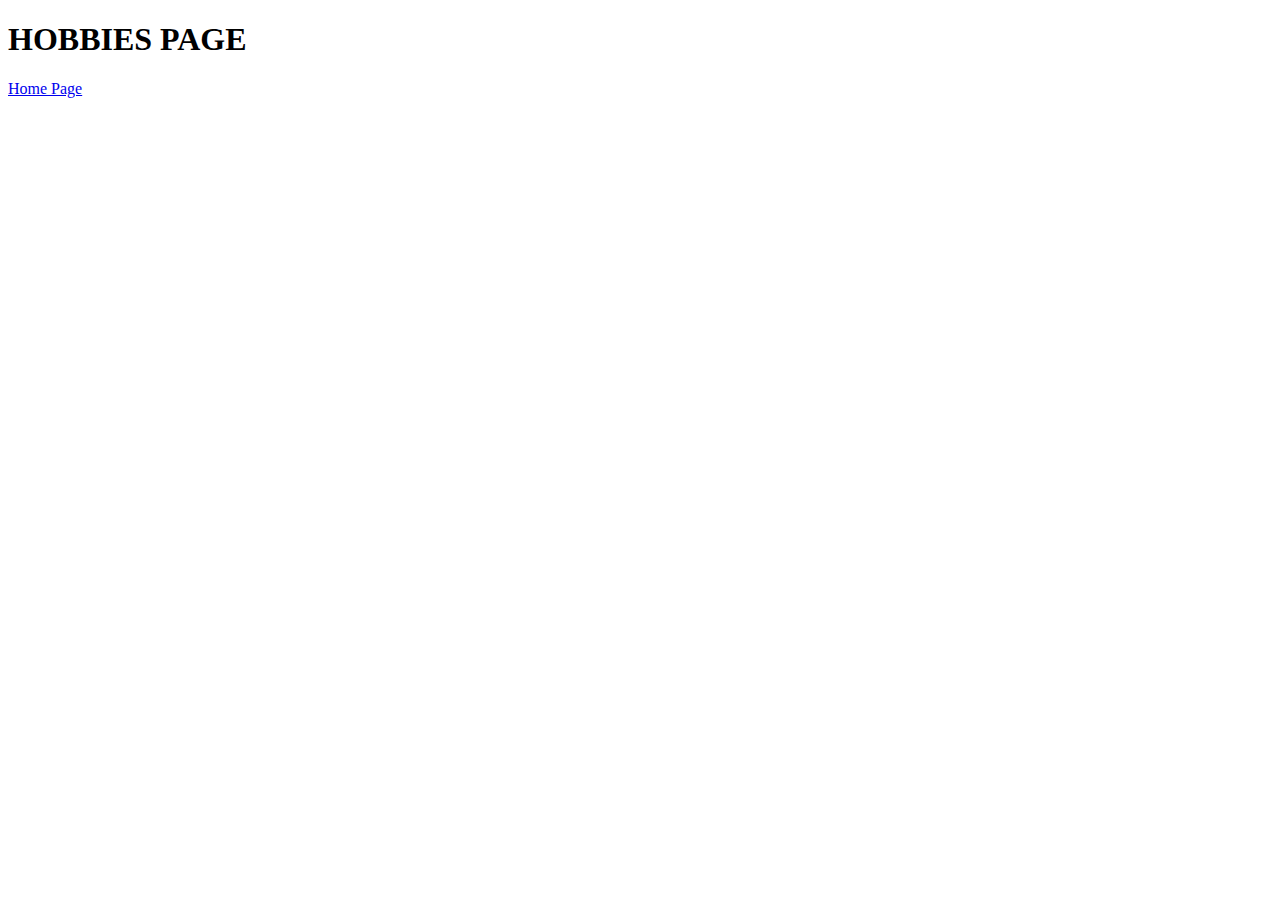
<file: src/hobbies.html>
<!DOCTYPE html>
<html lang="en">
<head>
    <meta charset="UTF-8">
    <meta name="viewport" content="width=device-width, initial-scale=1.0">
    <title>Document</title>
</head>
<body>
    <h1>HOBBIES PAGE</h1>
    <p><a href="/index.html">Home Page</a></p>
</body>
</html>
</file>
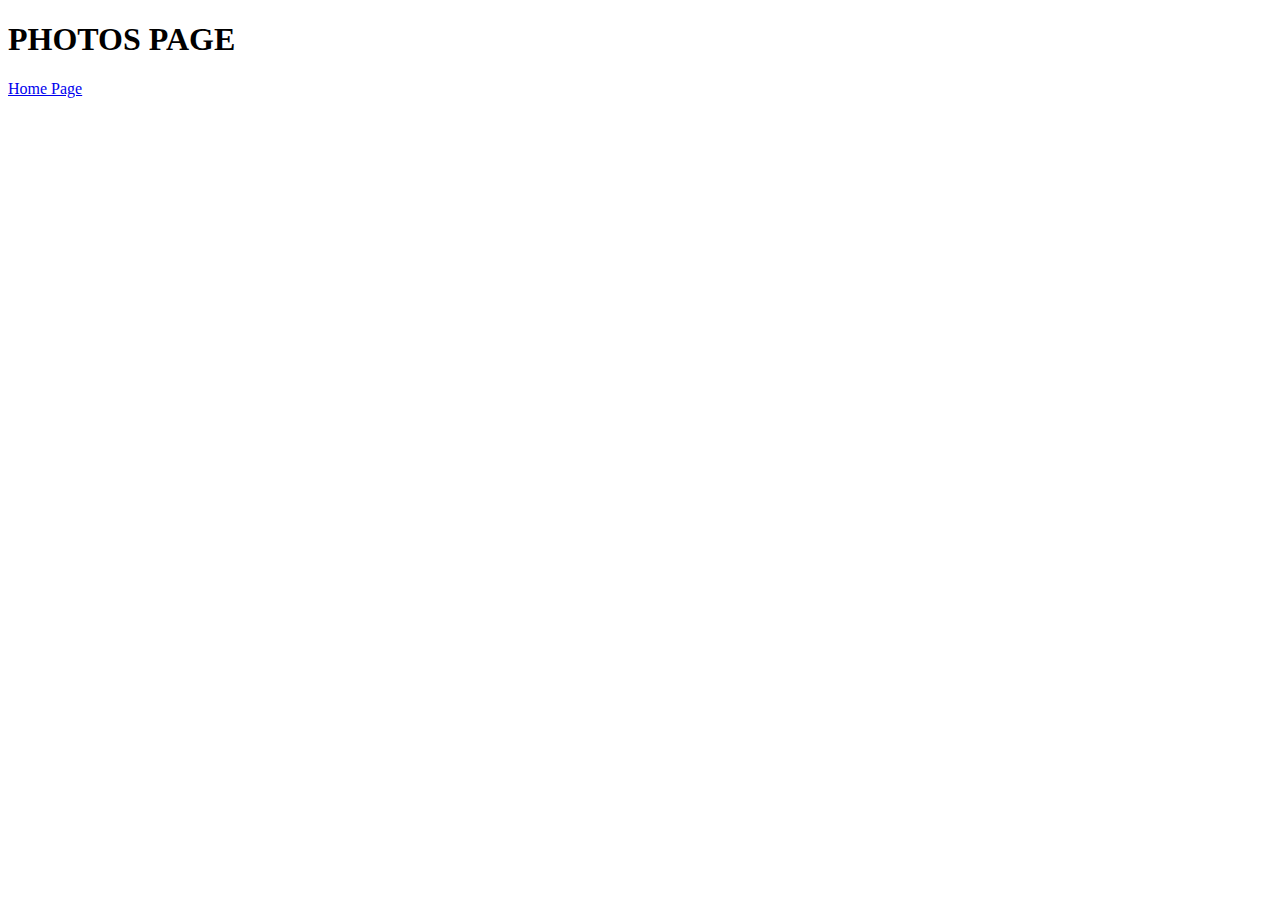
<file: src/photos.html>
<!DOCTYPE html>
<html lang="en">
<head>
    <meta charset="UTF-8">
    <meta name="viewport" content="width=device-width, initial-scale=1.0">
    <title>Document</title>
</head>
<body>
    <h1>PHOTOS PAGE</h1>
    <p><a href="/index.html">Home Page</a></p>
</body>
</html>
</file>
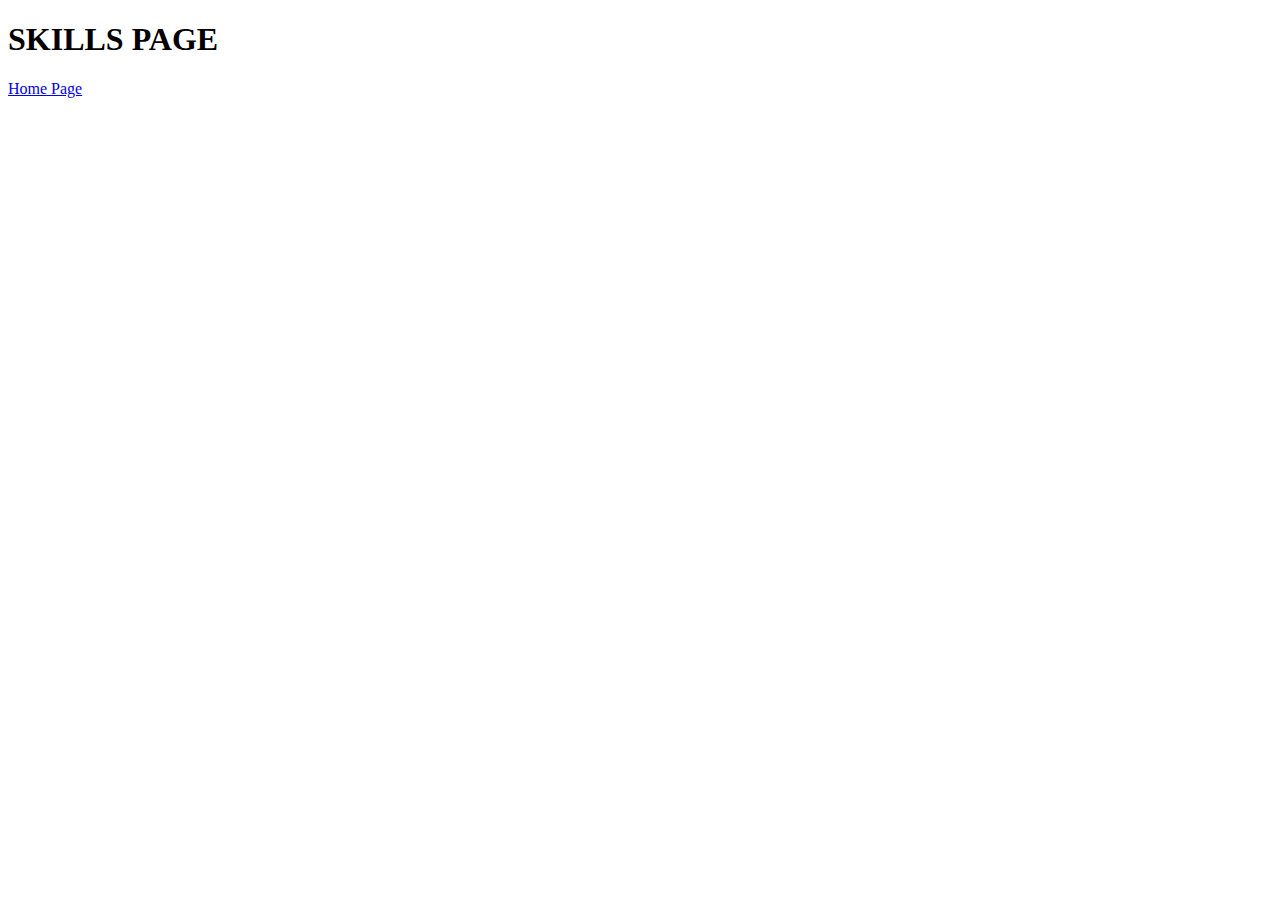
<file: src/skills.html>
<!DOCTYPE html>
<html lang="en">
<head>
    <meta charset="UTF-8">
    <meta name="viewport" content="width=device-width, initial-scale=1.0">
    <title>Document</title>
</head>
<body>
    <h1>SKILLS PAGE</h1>
    <p><a href="/index.html">Home Page</a></p>
</body>
</html>
</file>
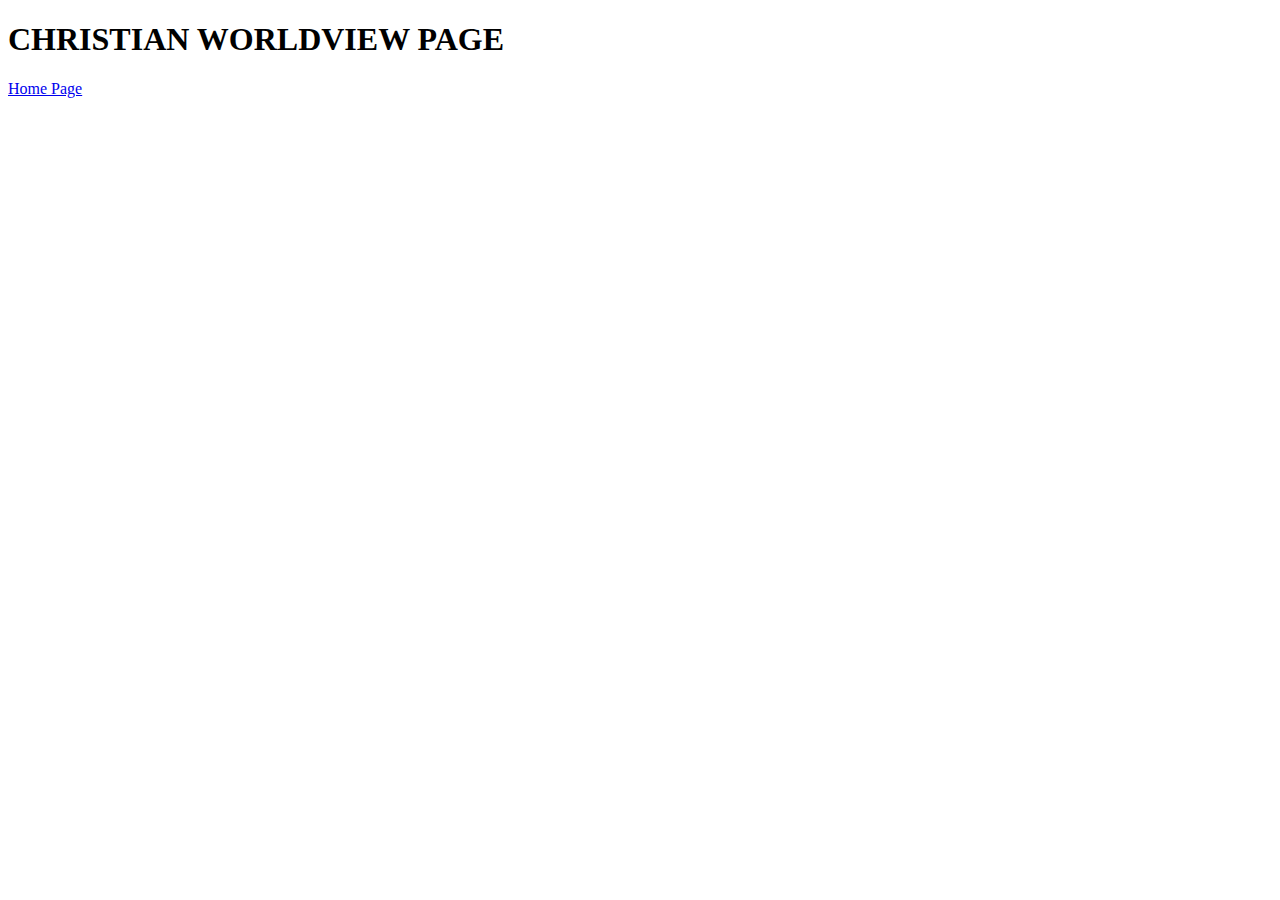
<file: src/worldview.html>
<!DOCTYPE html>
<html lang="en">
<head>
    <meta charset="UTF-8">
    <meta name="viewport" content="width=device-width, initial-scale=1.0">
    <title>Document</title>
</head>
<body>
    <h1>CHRISTIAN WORLDVIEW PAGE</h1>
    <p><a href="/index.html">Home Page</a></p>
</body>
</html>
</file>
<file: style.css>
/* universal selector for all types of elements in the index.html file */
* {
  box-sizing: border-box;
  /* font for all text */
  font-family: sans-serif;
}

/* body of entire webpage- slightly darker background color instead of pure white, with 0 margin around border */
body {
  background-color: #ededed;
  margin: 0;
}

/* --- HOME (INDEX) PAGE --- */
/* defining header properties such as the position, height, width, and color */
.header {
  position: fixed;
  top: 0;
  width: 100%;
  height: 75px;
  padding: 20px 3%;
  background: rgb(2, 104, 148);
  display: flex;
  align-items: center;
  z-index: 1000;
}

/* removes underline from all the links inside the navbar and header */
.header a {
  text-decoration: none;
}

/* style for my name in the navbar */
.name {
  white-space: nowrap; /* links stay on same line */
  font-size: 32px;
  color: #fff;
  font-weight: 600;
  padding: 0 1em;
  will-change: filter;
  transition: filter 300ms;
  flex-basis: 300px;
}

/* style for the navbar in the header */
.navbar {
  white-space: nowrap; /* links stay on same line */
  display: flex;
  /* fills remaining space in the navbar */
  flex-grow: 8;
  align-items: center;
  /* aligns the links to the right */
  justify-content: flex-end;
}

/* style for each navbar link */
.navbar a {
  position: relative;
  font-size: 18px;
  color: #fff;
  /* font-weight: 100; */
  margin-left: 55px;
}

/* hover effect for the navbar links */
/* shows underline animation under the link each time the user moves his mouse over it */
.navbar a::before {
  content: "";
  position: absolute;
  /* positioned set below the link */
  top: 100%;
  /* begins from the left of the link */
  left: 0;
  width: 0;
  /* thickness of the underline animation */
  height: 2px;
  /* color of underline animation */
  background: #ffffffaf;
  /* smooth transition for hover of 0.3s */
  transition: 0.3s;
}

/* expands the underline to full when hovered over link */
.navbar a:hover::before {
  width: 100%;
}

.navbar a,
.dropdown_menu li a {
  cursor: pointer;
}

.nav-link {
  text-decoration: none;
  color: #333;
  /* font-style: italic; */
  font-weight: 600;
}

.nav-link.active {
  /* text-decoration: underline; */
  font-style: italic;
  color: #f7fff6a6;
}

.info-container {
  display: flex;
  justify-content: space-between;
  margin: 3% 35px;
}

.info-wrapper {
  flex: 1;
  padding: 20px;
  background-color: #f2f2f2;
  border: 2px solid #c6c6c6;
  border-radius: 15px;
  margin: 0 20px;
}

.home-text {
  background-color: #a5e2e323;
  border-radius: 20px;
  padding: 25px;
  width: 100%;
  font-size: 23px;
  color: #333;
  line-height: 1.4;
}

/* style for the beach image */
.beach-image {
  background: url(images/home/pretty-beach-5e5g29dp3opyakdx.jpg);
  background-size: cover;
  background-position: center;
  height: 350px;
  width: 100%;
  margin-top: 70px;
  border-bottom: 3px solid rgba(0, 86, 123, 0.459);
}

/* style for the article content with paragraphs */
article {
  margin: 20px auto;
  font-size: 18px;
  width: 800px;
  max-width: 100%;
  text-align: center;
}

/* style for the div element inside the article */
/* '>' shows that the article is prioritized over the div when it is not nested */
article > div {
  padding: 15px 10%;
  border-width: 3px;
  border-style: solid;
}

/* RESPONSIVE BUTTON NAVBAR  */
.toggle_btn {
  display: none;
  color: #fff;
  font-size: 3.5rem;
  cursor: pointer;
}

/* --- DROPDOWN MENU --- */
.dropdown_menu {
  position: absolute;
  right: 2rem;
  top: 60px;
  width: 300px;
  height: 0;
  background: rgba(2, 104, 148, 0.42);
  /* blur effect for background */
  backdrop-filter: blur(15px);
  border-radius: 20px;
  overflow: hidden;
  /* transition when opening menu */
  transition: height 0.3s cubic-bezier(1, 0, 0, 1);
}

.dropdown_menu a {
  color: #fff;
  font-weight: bold;
  font-size: 30px;
}

/* expanded height when menu is open */
.dropdown_menu.open {
  height: 345px;
}

/* properties for each list item */
.dropdown_menu li {
  padding: 0.7rem;
  display: flex;
  justify-content: center;
  white-space: nowrap;
}

/* RESPONSIVE DESIGNS for smaller screens */
@media (max-width: 992px) {
  /* hiding navbar links in mobile view */
  .navbar nav {
    display: none;
  }

  /* show toggle button */
  .toggle_btn {
    display: block;
  }

  .dropdown_menu {
    display: block;
  }
}

/* smaller mobile screens */
@media (max-width: 576px) {
  .dropdown_menu {
    left: 2rem;
    width: unset;
  }
}

/* reduce height of beach image */
@media (max-width: 768px) {
  .beach-image {
    height: 200px;
  }
}

@media (max-width: 992px) {
  .family-1 {
    height: 200px;
  }

  .friends-1-2 {
    height: 200px;
  }
}

/* --- SKILLS PAGE --- */
.skills-images {
  background-size: cover;
  height: 600px;
  width: 100%;
  background-position: center;
  position: relative;
  border: 2px solid rgba(0, 0, 0, 0.792);
}

/* overlay skills images with text */
.skills-overlay {
  display: flex;
  flex-direction: column;
  align-items: center;
  justify-content: center;
  background: rgba(255, 255, 255, 0.527);
  padding: 30px;
  border-radius: 15px;
  backdrop-filter: blur(5px);
  width: 80%;
  max-width: 800px;
  margin: auto;
  margin-top: 7%;
}

.skills-title {
  font-size: 36px;
  margin-bottom: 20px;
  font-style: italic;
}

.skills-table {
  margin: 20px 0;
  border-collapse: collapse;
  width: 100%;
}

/* specific styles for table headers and cells */
.skills-overlay th,
.skills-overlay td {
  padding: 15px;
  background-color: rgba(255, 255, 255, 0.838);
  border: 1.5px solid #1f1818;
  text-align: center;
}

/* styling for table header */
.skills-overlay th {
  font-weight: bold;
}

/* specific heading styles */
.skills-overlay h3 {
  margin-bottom: 20px;
  font-size: 28px;
  color: #333;
}

/* paragraph specificity for the texts sections */
.texts-sections p {
  font-size: 22px;
  padding: 20px;
  background-color: rgba(255, 255, 255, 0.815);
  border: 1.5px solid #1f1818;
  border-radius: 10px;
}

/* Additional styling for the overlay text */
.texts-sections {
  margin-top: 12%;
  transform: translate(-50%, -50%);
  background: rgba(255, 255, 255, 0.527);
  padding: 30px;
  border-radius: 18px;
  backdrop-filter: blur(2.5px);
  text-align: center;
  line-height: 1.4;
}

/* adjusted scrolling position to prevent covered content */
section {
  scroll-margin-top: 100px;
}

/* prevent body scrolling when modal is open */
.no-scroll {
  overflow: hidden;
}

/* --- PHOTOS PAGE --- */
/* background and layout for first family image (puerto vallarta) */
.family-1 {
  background: url(images/photos/IMG_3560.JPEG);
  background-size: cover;
  background-position: center;
  border-radius: 20px;
  height: 550px;
  width: 100%;
  margin-top: 75px;
  padding: 0 20px;
  border: 3px solid #f3ededa3;
}

/* specific styles for overlay text */
.family-1 .overlap-text {
  position: absolute;
  top: 20%;
  left: 50%;
  transform: translate(-50%, -50%);
  color: rgb(255, 255, 255);
  font-size: 40px;
  text-shadow: 2px 2px 4px rgba(125, 87, 87, 0.76);
  white-space: nowrap;
}

/* container styles for friends section */
.f-container {
  display: flex;
  justify-content: space-between;
  margin: 3% 35px;
}

/* wrapper for each card (or overall image) */
.friends-wrapper {
  flex: 1;
  padding: 20px;
  background-color: #d9d7d7af;
  border: 4px solid #c6b9b9a0;
  border-radius: 35px;
  display: flex;
  justify-content: center;
  margin: 0 25px;
  position: relative;
}

/* transition for images moving when mouse is hovered over */
.friends-wrapper:hover .friends-images {
  transform: scale(1.035);
}

/* image styling within each wrapper */
.friends-images {
  background-size: cover;
  background-position: center;
  border-radius: 20px;
  height: 400px;
  width: 100%;
  position: relative;
  transition: transform 0.3s ease;
}

/* basic text overlay for images */
.overlap-text {
  position: absolute;
  margin: 15px;
  color: white;
  font-size: 20px;
  text-shadow: 2px 2px 4px rgba(0, 0, 0, 0.607);
  z-index: 1;
  font-weight: bold;
  background-color: rgba(223, 227, 221, 0.432);
  padding: 10px;
  border-radius: 10px;
}

/* general fade-in transition class */
.fade-in {
  opacity: 1;
  transform: translateY(0);
  transition: opacity 1.5s ease, transform 1.5s ease;
}

/* initial hidden state */
.fade-init {
  opacity: 0;
  transform: translateY(20px);
}

/* --- Hobbies Page --- */
.hobbies .friends-wrapper {
  margin-top: 80px;
}

/* --- MODAL CONTAINER FOR CONTACT INFO --- */
.modal {
  display: none;
  position: fixed;
  z-index: 1001;
  left: 0;
  top: 0;
  width: 100%;
  height: 100%;
  background-color: rgba(0, 0, 0, 0.5);
  opacity: 0;
  transition: opacity 0.5s ease-in-out;
}

.modal.show {
  display: block;
  opacity: 1;
}

.modal-content {
  background-color: rgb(255, 255, 255);
  margin: 15% auto;
  padding: 25px;
  border-radius: 15px;
  width: 80%;
  max-width: 500px;
  transition: transform 0.3s ease-in-out;
  transform: translateY(-30px);
}

.modal.show .modal-content {
  transform: translateY(0);
}

.close {
  color: #aaa;
  float: right;
  font-size: 28px;
  font-weight: bold;
}

.close:hover,
.close:focus {
  color: black;
  text-decoration: none;
  cursor: pointer;
}

.contact-icon {
  width: 20px;
  height: auto;
  margin-right: 8px;
  vertical-align: middle;
}

/* --- IMPORTANT EVENTS PAGE --- */
/* timeline container */
.timeline {
  position: relative;
  max-width: 1250px;
  margin: 0 auto;
  padding: 20px 20px;
  margin-top: 8%;
  margin-bottom: 3%;
  background-color: #bfcbcb0f;
}

/* timeline event container */
.timeline-event {
  display: flex;
  justify-content: flex-start;
  align-items: center;
  position: relative;
}

/* timeline content box */
.timeline-content {
  display: flex;
  flex-direction: column;
  align-items: flex-end;
  padding: 15px 25px;
  background-color: rgba(137, 192, 216, 0.336);
  border-radius: 10px;
  box-shadow: 0 0 10px rgba(0, 0, 0, 0.185);
  width: 100%;
  max-width: 500px;
}

/* Vertical line for timeline */
.timeline:before {
  content: "";
  position: absolute;
  left: 50%;
  top: 0;
  width: 3px;
  height: 100%;
  background-color: #54676b66;
  opacity: 0;
  transform: translateY(20px);
  transition: opacity 1.5s ease, transform 1.5s ease;
}

.timeline.fade-in:before {
  opacity: 1;
  transform: translateY(0);
}

/* position content alternately left & right */
.timeline-event:nth-child(even) .timeline-content {
  order: 2;
}
/* align content to left for 1 & 3 */
.timeline-event:nth-child(odd) .timeline-content {
  align-items: flex-start;
}
/* align content to right for 2 & 4 */
.timeline-event:nth-child(even) .timeline-content {
  align-items: flex-end;
}
/* for all even numbered */
.timeline-event:nth-child(even) {
  justify-content: flex-end;
}

/* style for image */
.timeline-content img {
  max-width: 100%;
  height: auto;
  margin-top: 10px;
}

.timeline-content img {
  transition: transform 0.3s ease;
}

.timeline-content img:hover {
  transform: scale(1.035);
}
</file>
